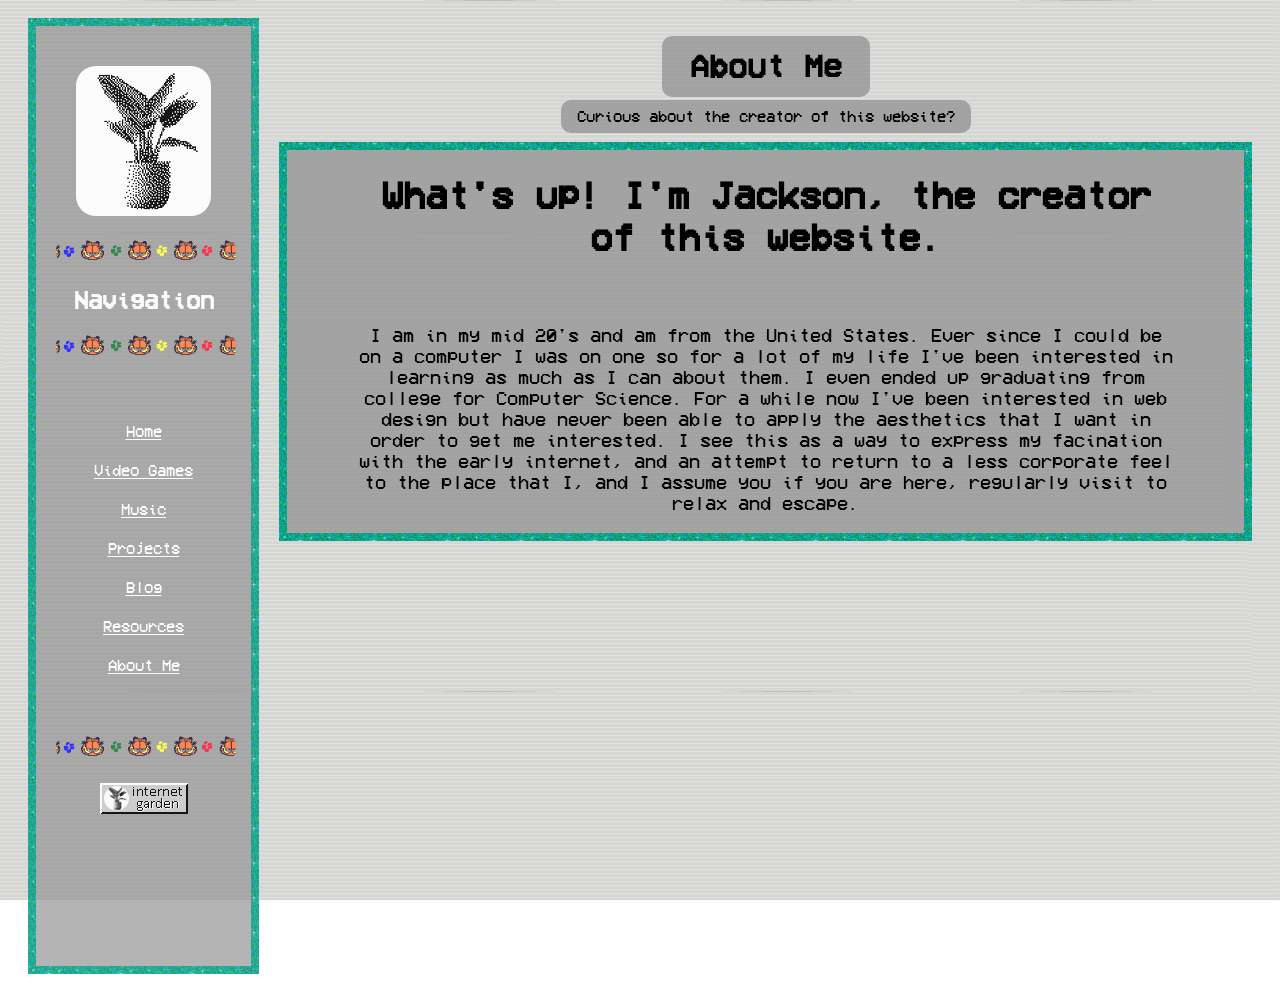
<file: about.html>
<!DOCTYPE html>
<html>
  <head>
    <link rel="stylesheet" href="style.css" />
    <link rel="javacript" href="script.js" />
    <link rel="icon" type="image/x-icon" href="assets/favicon.ico" />
    <title>Jackson's Internet Garden - About Me</title>
  </head>

  <body class="about">
    <div class="container">
      <!-- side bar -->
      <div class="sidebar-about-left">
        <a href="index.html"><img src="assets/logo.png" class="logo" /> </a>
        <img src="assets/dividerabout.gif" class="divider-about" />
        <h2 class="sidebar-title">Navigation</h2>
        <img src="assets/dividerabout.gif" class="divider-about" />
        <ul class="sidebar-list">
          <li><a href="index.html">Home</a></li>
          <li><a href="videogames.html">Video Games</a></li>
          <li><a href="music.html">Music</a></li>
          <li><a href="projects.html">Projects</a></li>
          <li><a href="blog.html">Blog</a></li>
          <li><a href="resources.html">Resources</a></li>
          <li><a href="about.html">About Me</a></li>
        </ul>
        <img src="assets/dividerabout.gif" class="divider-about" />
        <img
          src="assets/home-accents/gardenbutton.gif"
          style="padding-top: 20px"
          class="garden-button"
        />
      </div>
      <div class="main-content-about">
        <!-- Header of the main home landing page-->
        <div class="header-about">
          <h1 class="titleABOUT"><span>About Me</span></h1>
          <p class="flvrABOUT">
            <span> Curious about the creator of this website?</span>
          </p>
        </div>
        <div class="about-page-main">
          <h1>What's up! I'm Jackson, the creator of this website.</h1>
          <br />
          <p>
            I am in my mid 20's and am from the United States. Ever since I
            could be on a computer I was on one so for a lot of my life I've
            been interested in learning as much as I can about them. I even
            ended up graduating from college for Computer Science. For a while
            now I've been interested in web design but have never been able to
            apply the aesthetics that I want in order to get me interested. I
            see this as a way to express my facination with the early internet,
            and an attempt to return to a less corporate feel to the place that
            I, and I assume you if you are here, regularly visit to relax and
            escape.
          </p>
        </div>
      </div>
    </div>
  </body>
</html>
</file>
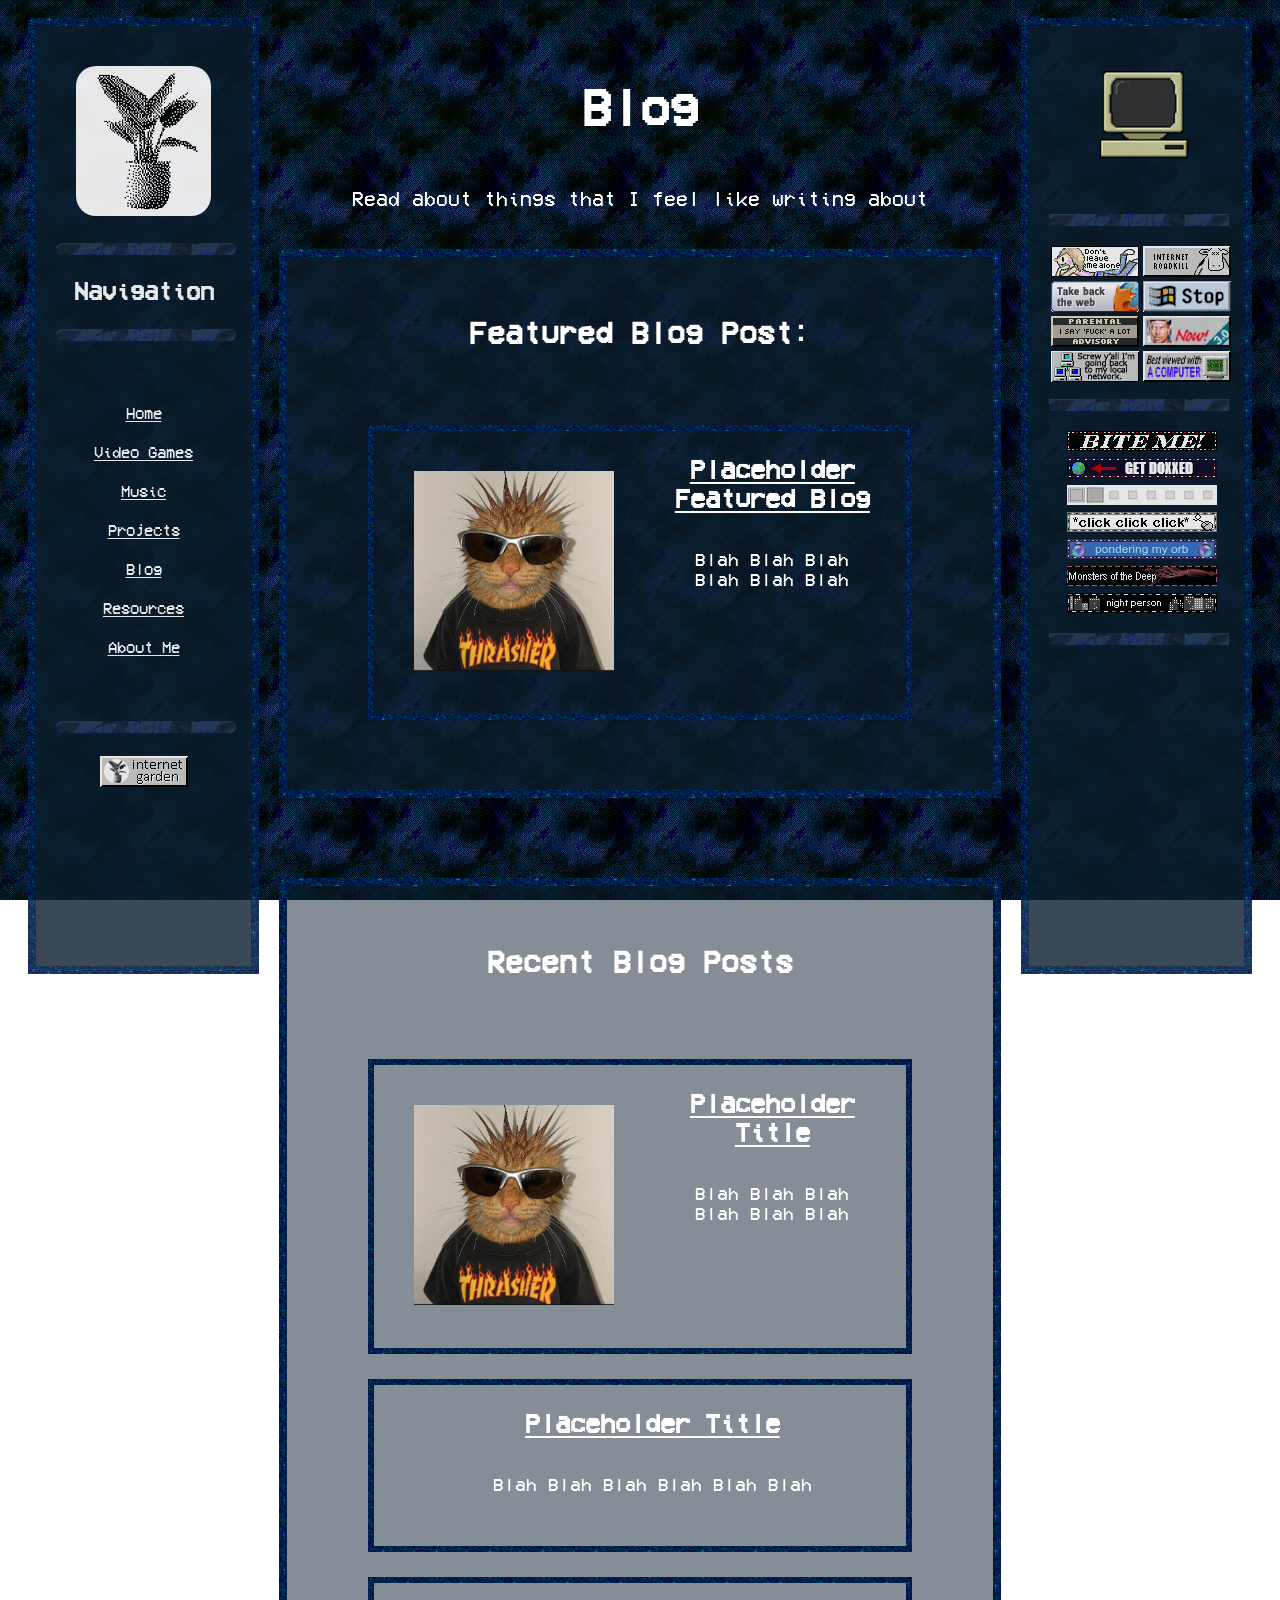
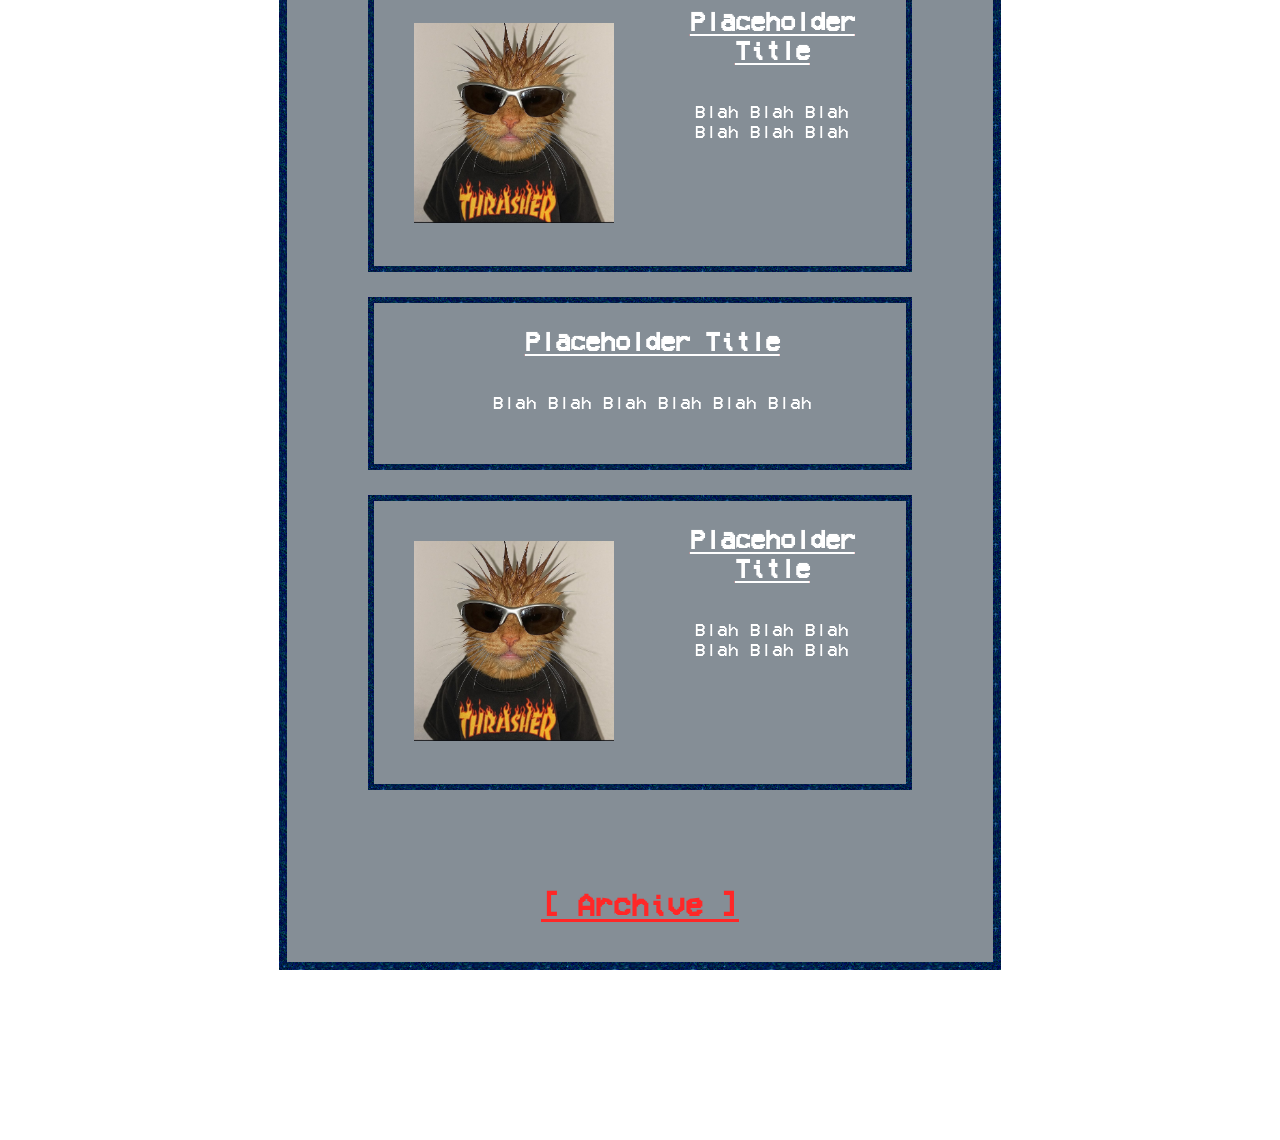
<file: blog.html>
<!DOCTYPE html>
<html>
  <head>
    <link rel="stylesheet" href="style.css" />
    <link rel="javacript" href="script.js" />
    <link rel="icon" type="image/x-icon" href="assets/favicon.ico" />
    <title>Jackson's Internet Garden - Blog</title>
  </head>

  <body class="blog">
    <div class="container">
      <!-- side bar -->
      <div class="sidebar-blog-left">
        <a href="index.html"><img src="assets/logo.png" class="logo" /> </a>
        <img src="assets/dividerblog.gif" class="divider-blog" />
        <h2 class="sidebar-title">Navigation</h2>
        <img src="assets/dividerblog.gif" class="divider-blog" />
        <ul class="sidebar-list">
          <li><a href="index.html">Home</a></li>
          <li><a href="videogames.html">Video Games</a></li>
          <li><a href="music.html">Music</a></li>
          <li><a href="projects.html">Projects</a></li>
          <li><a href="blog.html">Blog</a></li>
          <li><a href="resources.html">Resources</a></li>
          <li><a href="about.html">About Me</a></li>
        </ul>
        <img src="assets/dividerblog.gif" class="divider-blog" />
        <img
          src="assets/home-accents/gardenbutton.gif"
          style="padding-top: 20px"
          class="garden-button"
        />
      </div>
      <div class="main-content-blog">
        <!-- Header of the main home landing page-->
        <div class="header-blog">
          <h1 class="titleHOME">Blog</h1>
          <p class="flvrHOME">
            Read about things that I feel like writing about
          </p>
        </div>

        <div class="featured-blog-post">
          <div class="curr-title">
            <h2 class="introHOME-title">Featured Blog Post:</h2>
          </div>

          <div class="blog-container">
            <div class="flex-items-blog">
              <a href="indev.html" target="_blank">
                <img
                  src="assets/blog-accents/blog-thumbnails/coolcat.jpg"
                  alt="Blog Thumbnail"
                  class="curr-blog"
                />
              </a>
              <div class="project-text-ele">
                <a href="indev.html" target="_blank">
                  <h2 class="post-title">Placeholder Featured Blog</h2>
                </a>
                <p class="preview-text">Blah Blah Blah Blah Blah Blah</p>
              </div>
            </div>
          </div>
        </div>

        <div class="blog-posts">
          <h2 class="introHOME-title">Recent Blog Posts</h2>
          <div class="recent-post-list">
            <div class="flex-items-blog">
              <a href="indev.html" target="_blank">
                <img
                  src="assets/blog-accents/blog-thumbnails/coolcat.jpg"
                  alt="Blog Thumbnail"
                  class="curr-blog"
                />
              </a>
              <div class="project-text-ele">
                <a href="indev.html" target="_blank">
                  <h2 class="post-title">Placeholder Title</h2>
                </a>
                <p class="preview-text">Blah Blah Blah Blah Blah Blah</p>
              </div>
            </div>

            <div class="flex-items-blog">
              <div class="project-text-ele">
                <a href="indev.html" target="_blank">
                  <h2 class="post-title">Placeholder Title</h2>
                </a>
                <p class="preview-text">Blah Blah Blah Blah Blah Blah</p>
              </div>
            </div>

            <div class="flex-items-blog">
              <a href="indev.html" target="_blank">
                <img
                  src="assets/blog-accents/blog-thumbnails/coolcat.jpg"
                  alt="Blog Thumbnail"
                  class="curr-blog"
                />
              </a>
              <div class="project-text-ele">
                <a href="indev.html" target="_blank">
                  <h2 class="post-title">Placeholder Title</h2>
                </a>
                <p class="preview-text">Blah Blah Blah Blah Blah Blah</p>
              </div>
            </div>

            <div class="flex-items-blog">
              <div class="project-text-ele">
                <a href="indev.html" target="_blank">
                  <h2 class="post-title">Placeholder Title</h2>
                </a>
                <p class="preview-text">Blah Blah Blah Blah Blah Blah</p>
              </div>
            </div>

            <div class="flex-items-blog">
              <a href="indev.html" target="_blank">
                <img
                  src="assets/blog-accents/blog-thumbnails/coolcat.jpg"
                  alt="Blog Thumbnail"
                  class="curr-blog"
                />
              </a>
              <div class="project-text-ele">
                <a href="indev.html" target="_blank">
                  <h2 class="post-title">Placeholder Title</h2>
                </a>
                <p class="preview-text">Blah Blah Blah Blah Blah Blah</p>
              </div>
            </div>
          </div>
          <h2 class="introHOME-title"><a href="indev.html">[ Archive ]</a></h2>
        </div>
      </div>

      <div class="sidebar-blog-right">
        <img src="assets/blog-accents/computer.gif" class="blog-logo" />
        <img src="assets/dividerblog.gif" class="divider-blog-right" />
        <div class="btn-home">
          <img src="assets/blog-accents/dontleave.gif" class="btn-att" />
          <img
            src="assets/blog-accents/internet-roadkill.gif"
            class="btn-att"
          />

          <a
            href="https://www.firefox.com/en-US/?utm_campaign=SET_DEFAULT_BROWSER"
            target="_blank"
            ><img src="assets/blog-accents/fftake.gif" class="btn-att-link"
          /></a>
          <img src="assets/blog-accents/stop.gif" class="btn-att" />

          <img src="assets/blog-accents/parental.gif" class="btn-att" />
          <img src="assets/blog-accents/kys_now.gif" class="btn-att" />

          <img src="assets/blog-accents/screw.gif" class="btn-att" />
          <img src="assets/blog-accents/bestviewedcomp.gif" class="btn-att" />
        </div>
        <img src="assets/dividerblog.gif" class="divider-blog-right" />
        <div class="blinkies-home">
          <img src="assets/blog-accents/bitemeblinkie.gif" class="btn-att" />
          <img src="assets/blog-accents/doxx.gif" class="btn-att" />
          <img src="assets/blog-accents/load.gif" class="btn-att" />
          <img src="assets/blog-accents/x8.gif" class="btn-att" />
          <img src="assets/blog-accents/v77.gif" class="btn-att" />
          <img
            src="assets/blog-accents/monstersofthedeep.gif"
            class="btn-att"
          />
          <img src="assets/blog-accents/nightperson.gif" class="btn-att" />
        </div>
        <img src="assets/dividerblog.gif" class="divider-blog-right" />
      </div>
    </div>
  </body>
</html>
</file>
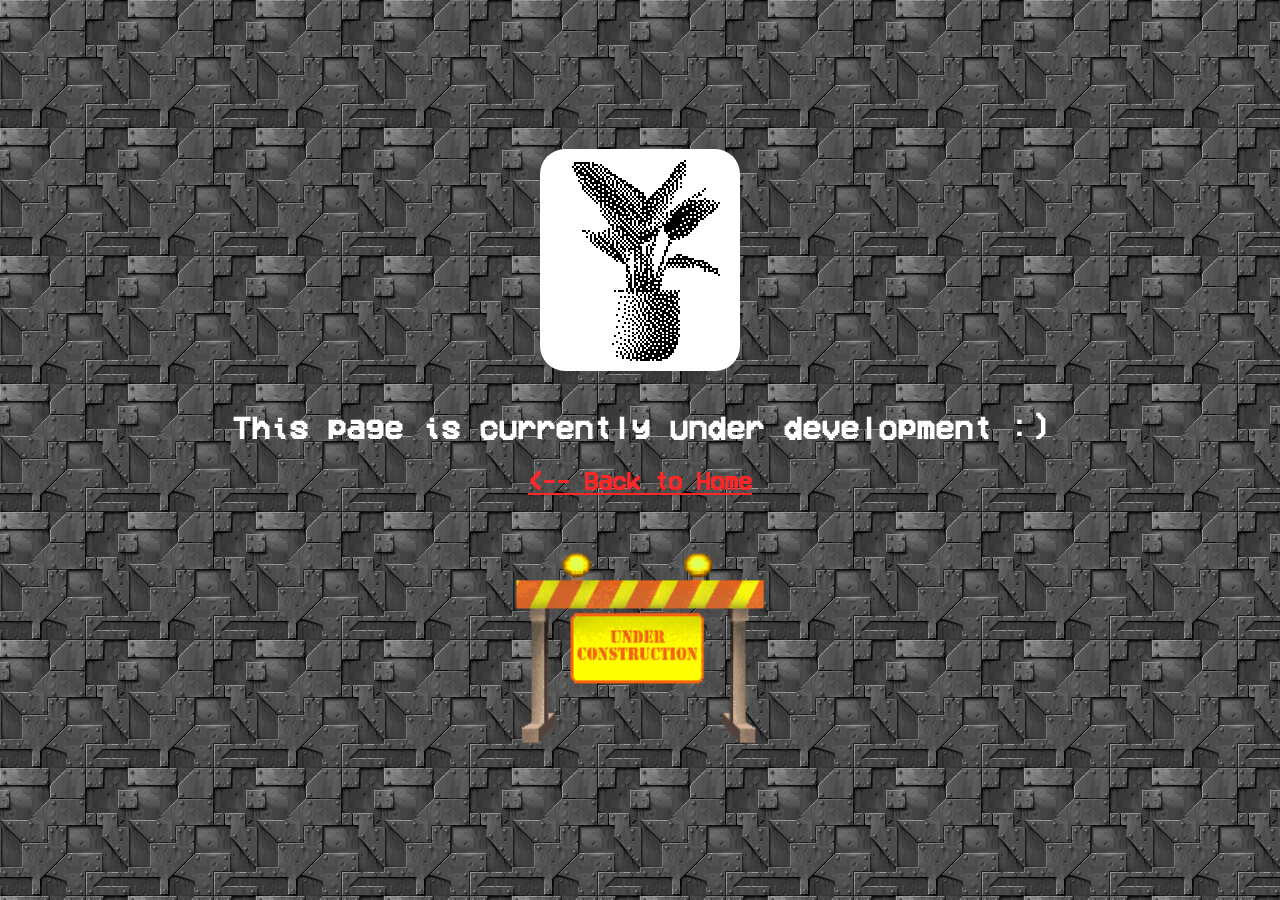
<file: indev.html>
<!doctype html>
<html>
  <head>
    <link rel="stylesheet" href="style.css" />
    <link rel="javacript" href="script.js" />
    <link rel="icon" type="image/x-icon" href="assets/favicon.ico" />
    <title>In Development</title>
  </head>

  <body class="dev">
    <div class="container-dev">
      <div class="main-content-dev">
        <div class="header-dev"></div>
        <img src="assets/logo.png" class="logo-dev" />
        <br />
        <h1 style="color: white">
          This page is currently under development :)
        </h1>
        <h2 style="color: white"><a href="index.html"><-- Back to Home </a></h2>
        <br />
        <img
          src="assets/projects-accents/underconstruction.gif"
          class="logo-dev-bollard"
        />
      </div>
    </div>
  </body>
</html>
</file>
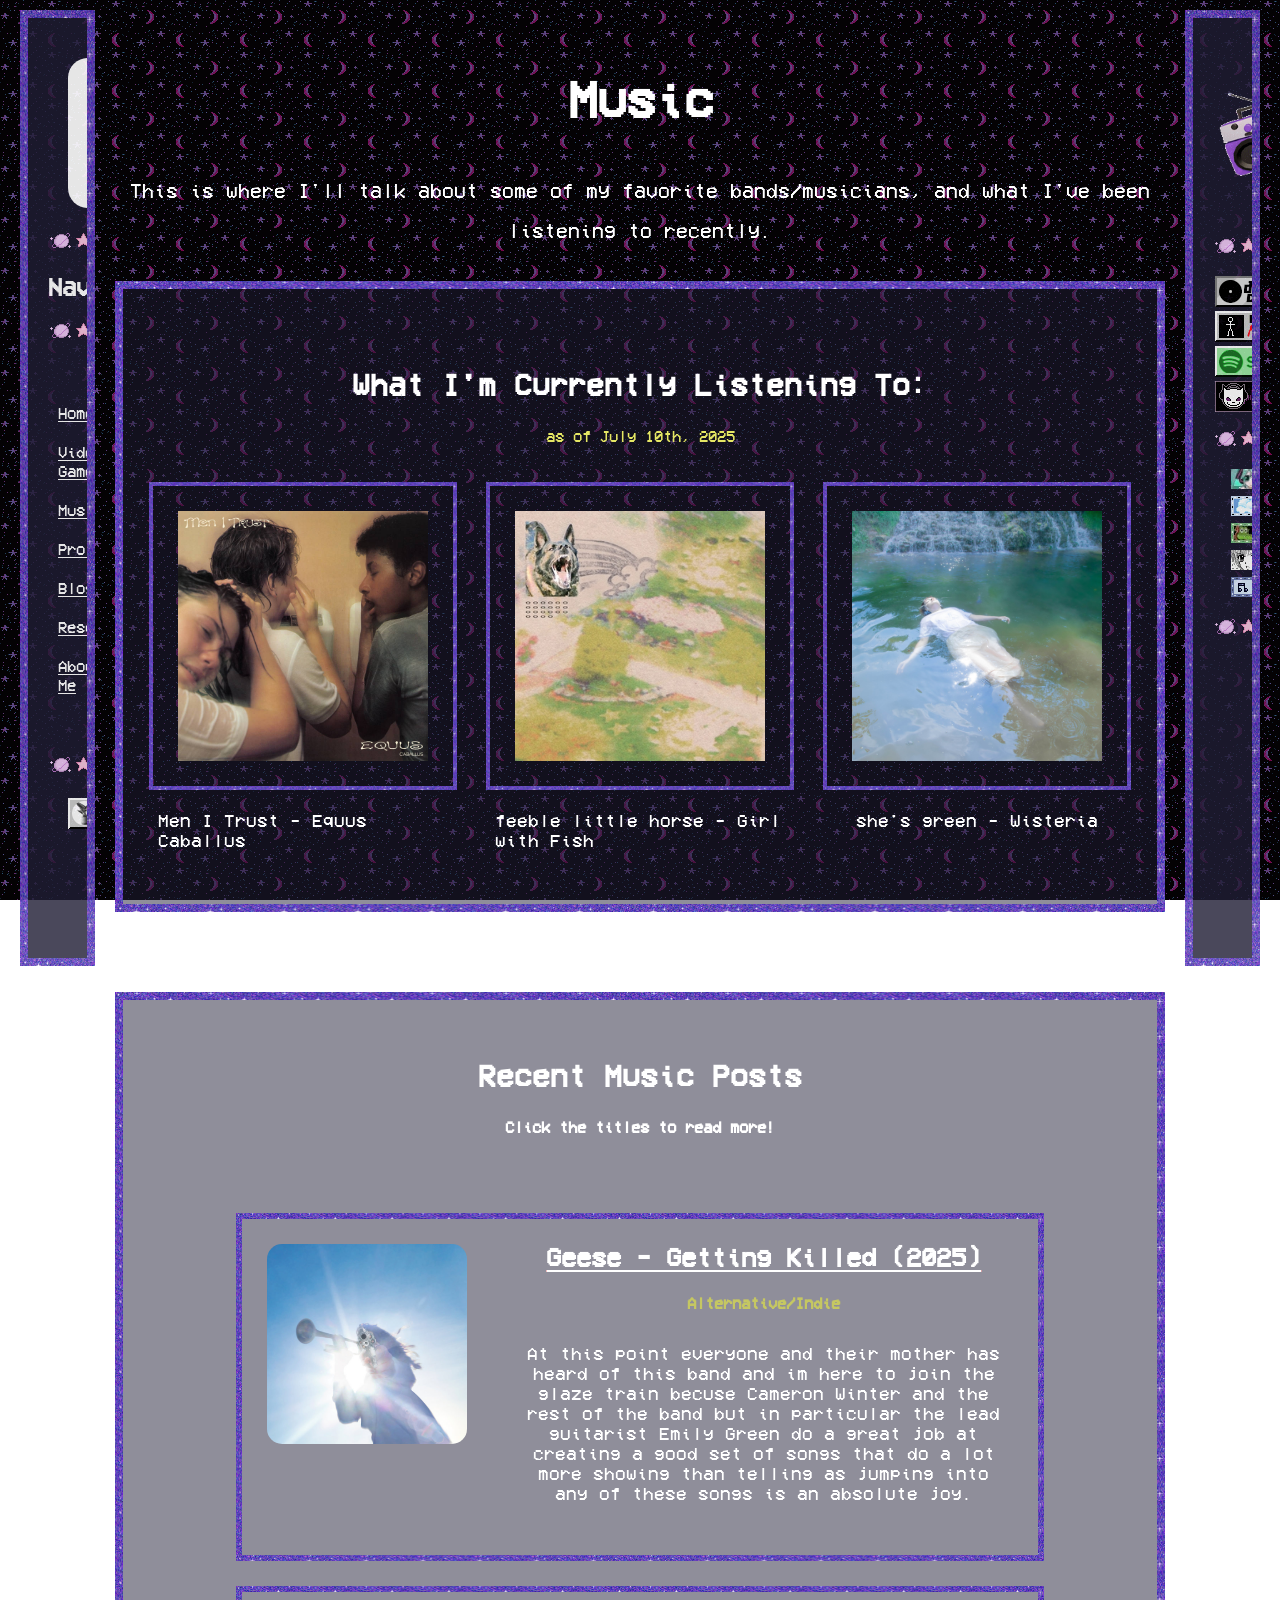
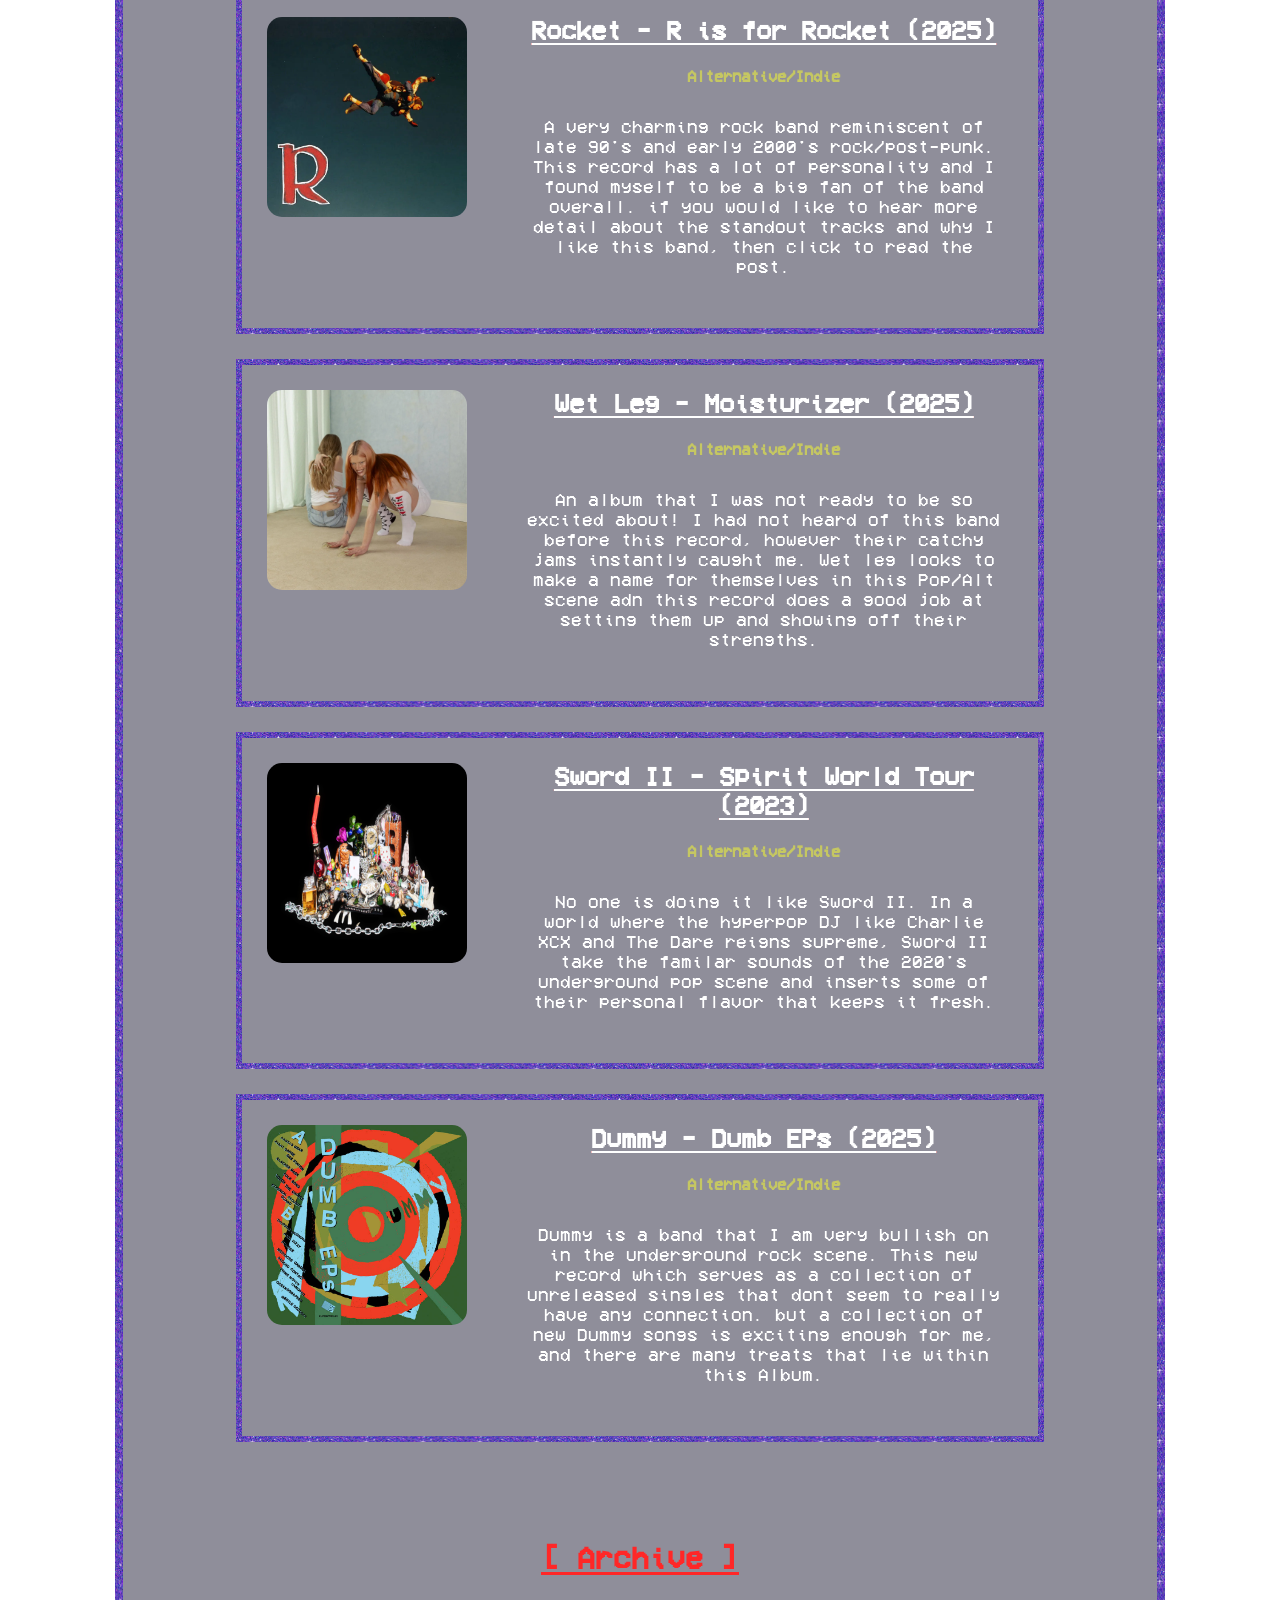
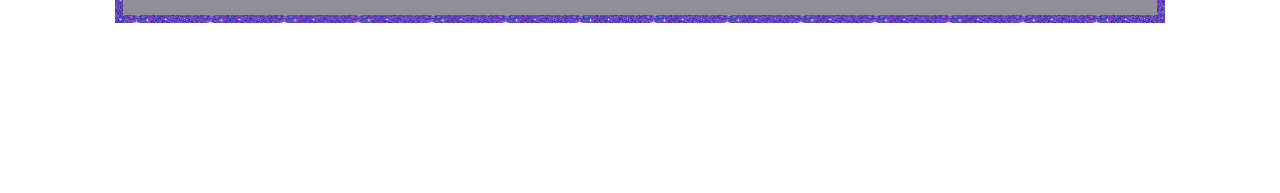
<file: music.html>
<!DOCTYPE html>
<html>
  <head>
    <link rel="stylesheet" href="style.css" />
    <link rel="javacript" href="script.js" />
    <link rel="icon" type="image/x-icon" href="assets/favicon.ico" />
    <title>Jackson's Internet Garden - Music</title>
  </head>

  <body class="music">
    <div class="container">
      <!-- side bar -->
      <div class="sidebar-music-left">
        <a href="index.html"><img src="assets/logo.png" class="logo" /> </a>
        <img src="assets/planets.png" class="divider-music" />
        <h2 class="sidebar-title">Navigation</h2>
        <img src="assets/planets.png" class="divider-music" />
        <ul class="sidebar-list">
          <li><a href="index.html">Home</a></li>
          <li><a href="videogames.html">Video Games</a></li>
          <li><a href="music.html">Music</a></li>
          <li><a href="projects.html">Projects</a></li>
          <li><a href="blog.html">Blog</a></li>
          <li><a href="resources.html">Resources</a></li>
          <li><a href="about.html">About Me</a></li>
        </ul>
        <img src="assets/planets.png" class="divider-music" />
        <img src="assets/home-accents/gardenbutton.gif" class="garden-button" />
      </div>

      <div class="main-content-music">
        <!-- Header of the main home landing page-->
        <div class="header">
          <h1 class="titleHOME">Music</h1>
          <p class="flvrHOME">
            This is where I'll talk about some of my favorite bands/musicians,
            and what I've been listening to recently.
          </p>
        </div>
        <div class="currently-listening">
          <div class="curr-title">
            <h2 class="introHOME-title">What I'm Currently Listening To:</h2>
            <!--WHAT IM LISTENING TO UPDATE TIME-->
            <p style="color: #e5e764ff">as of July 10th, 2025</p>
          </div>

          <div class="album-container">
            <div class="music-display">
              <a
                href="https://open.spotify.com/album/7dJPDPUi94jA91VxG4vZb3?si=riXerinhT9i32wcOoHzMfA"
                target="_blank"
              >
                <img
                  src="assets/music-posts/covers/mitec.jpg"
                  class="curr-listening"
              /></a>
              <p>Men I Trust - Equus Caballus</p>
            </div>

            <div class="music-display">
              <a
                href="https://open.spotify.com/album/4lVMhVIgEdxIoTu7gS7CoT?si=iYgUTWPoT3CPFAjDgoigmw"
                target="_blank"
              >
                <img
                  src="assets/music-posts/covers/flh.jpg"
                  class="curr-listening"
              /></a>
              <p>feeble little horse - Girl with Fish</p>
            </div>

            <div class="music-display">
              <a
                href="https://open.spotify.com/album/6ChJPrYiWkcJeEWIDKDE48?si=eS-H6GgGRiSJ7Bp99Jlk6w"
                target="_blank"
              >
                <img
                  src="assets/music-posts/covers/shesgreen.jpg"
                  class="curr-listening"
              /></a>
              <p>she's green - Wisteria</p>
            </div>
          </div>
        </div>

        <!-- MUSIC BOARD POSTS-->
        <div class="music-posts">
          <h2 class="introHOME-title">Recent Music Posts</h2>
          <h4>Click the titles to read more!</h4>
          <!-- START LIST OF BOARD POSTS -->
          <div class="recent-post-list">
            <!-- INDIVIDUAL BOARD POST -->
            <div class="flex-items-music">
              <!--ALBUM ART -->
              <a
                href="https://notdummy.bandcamp.com/album/dumb-eps-2"
                target="_blank"
              >
                <img
                  src="assets/music-posts/covers/dummy.jpg"
                  alt="Album Art"
                  class="music-img-post"
                />
              </a>
              <!-- TEXT ELEMENTS -->
              <div class="music-text-ele">
                <a href="indev.html" target="_blank">
                  <h2 class="post-title">Dummy - Dumb EPs (2025)</h2>
                </a>
                <h4 style="color: #c5c762ff">Alternative/Indie</h4>
                <p class="preview-text">
                  Dummy is a band that I am very bullish on in the underground
                  rock scene. This new record which serves as a collection of
                  unreleased singles that dont seem to really have any
                  connection. but a collection of new Dummy songs is exciting
                  enough for me, and there are many treats that lie within this
                  Album.
                </p>
              </div>
            </div>
            <!-- REPEAT -->
            <div class="flex-items-music">
              <a
                href="https://swordii.bandcamp.com/album/spirit-world-tour"
                target="_blank"
              >
                <img
                  src="assets/music-posts/covers/sword2.jpg"
                  alt="Album Art"
                  class="music-img-post"
                />
              </a>
              <div class="music-text-ele">
                <a href="indev.html" target="_blank">
                  <h2 class="post-title">
                    Sword II - Spirit World Tour (2023)
                  </h2>
                </a>
                <h4 style="color: #c5c762ff">Alternative/Indie</h4>
                <p class="preview-text">
                  No one is doing it like Sword II. In a world where the
                  hyperpop DJ like Charlie XCX and The Dare reigns supreme,
                  Sword II take the familar sounds of the 2020's underground pop
                  scene and inserts some of their personal flavor that keeps it
                  fresh.
                </p>
              </div>
            </div>
            <div class="flex-items-music">
              <a
                href="https://wetleg.bandcamp.com/album/moisturizer"
                target="_blank"
                target="_blank"
              >
                <img
                  src="assets/music-posts/covers/moisturizer.jpg"
                  alt="Album Art"
                  class="music-img-post"
                />
              </a>
              <div class="music-text-ele">
                <a href="indev.html" target="_blank">
                  <h2 class="post-title">Wet Leg - Moisturizer (2025)</h2>
                </a>
                <h4 style="color: #c5c762ff">Alternative/Indie</h4>
                <p class="preview-text">
                  An album that I was not ready to be so excited about! I had
                  not heard of this band before this record, however their
                  catchy jams instantly caught me. Wet leg looks to make a name
                  for themselves in this Pop/Alt scene adn this record does a
                  good job at setting them up and showing off their strengths.
                </p>
              </div>
            </div>
            <div class="flex-items-music">
              <a href="indev.html" target="_blank">
                <img
                  src="assets/music-posts/covers/rocket.jpg"
                  alt="Album Art"
                  class="music-img-post"
                />
              </a>
              <div class="music-text-ele">
                <a
                  href="https://rockettheband.bandcamp.com/album/r-is-for-rocket"
                  target="_blank"
                >
                  <h2 class="post-title">Rocket - R is for Rocket (2025)</h2>
                </a>
                <h4 style="color: #c5c762ff">Alternative/Indie</h4>
                <p class="preview-text">
                  A very charming rock band reminiscent of late 90's and early
                  2000's rock/post-punk. This record has a lot of personality
                  and I found myself to be a big fan of the band overall. if you
                  would like to hear more detail about the standout tracks and
                  why I like this band, then click to read the post.
                </p>
              </div>
            </div>
            <div class="flex-items-music">
              <a
                href="https://geesebandnyc.bandcamp.com/album/getting-killed"
                target="_blank"
              >
                <img
                  src="assets/music-posts/covers/gettingkilled.jpg"
                  alt="Album Art"
                  class="music-img-post"
                />
              </a>
              <div class="music-text-ele">
                <a href="indev.html" target="_blank">
                  <h2 class="post-title">Geese - Getting Killed (2025)</h2>
                </a>
                <h4 style="color: #c5c762ff">Alternative/Indie</h4>
                <p class="preview-text">
                  At this point everyone and their mother has heard of this band
                  and im here to join the glaze train becuse Cameron Winter and
                  the rest of the band but in particular the lead guitarist
                  Emily Green do a great job at creating a good set of songs
                  that do a lot more showing than telling as jumping into any of
                  these songs is an absolute joy.
                </p>
              </div>
            </div>
          </div>
          <h2 class="introHOME-title"><a href="indev.html">[ Archive ]</a></h2>
        </div>
      </div>

      <div class="sidebar-music-right">
        <img src="assets/music-accents/radio.gif" class="music-logo" />
        <img src="assets/planets.png" class="divider-music-right" />
        <div class="btn-home">
          <img src="assets/music-accents/disccontent.gif" class="btn-att" />
          <img src="assets/music-accents/nekojiru2.gif" class="btn-att" />

          <img src="assets/music-accents/ravenow3.gif" class="btn-att" />
          <img src="assets/music-accents/plasticlove.gif" class="btn-att" />

          <a
            href="https://open.spotify.com/user/jacksoncity101?si=02a542503bcc4139"
            target="_blank"
            ><img src="assets/music-accents/spotify.gif" class="btn-att-link"
          /></a>
          <img src="assets/music-accents/volta.gif" class="btn-att" />

          <a href="https://lucida.to/" target="_blank"
            ><img src="assets/music-accents/lucida.gif" class="btn-att-link"
          /></a>
          <!-- <img src="assets/music-accents/#####" class="btn-att" /> -->
        </div>
        <img src="assets/planets.png" class="divider-music-right" />
        <div class="blinkies-home">
          <img src="assets/music-accents/e116.gif" class="btn-att" />
          <img src="assets/music-accents/pigsfly.gif" class="btn-att" />
          <img src="assets/music-accents/k29.gif" class="btn-att" />
          <img src="assets/music-accents/x14.gif" class="btn-att" />
          <img src="assets/music-accents/e107.gif" class="btn-att" />
        </div>
        <img src="assets/planets.png" class="divider-music-right" />
      </div>
    </div>
  </body>
</html>
</file>
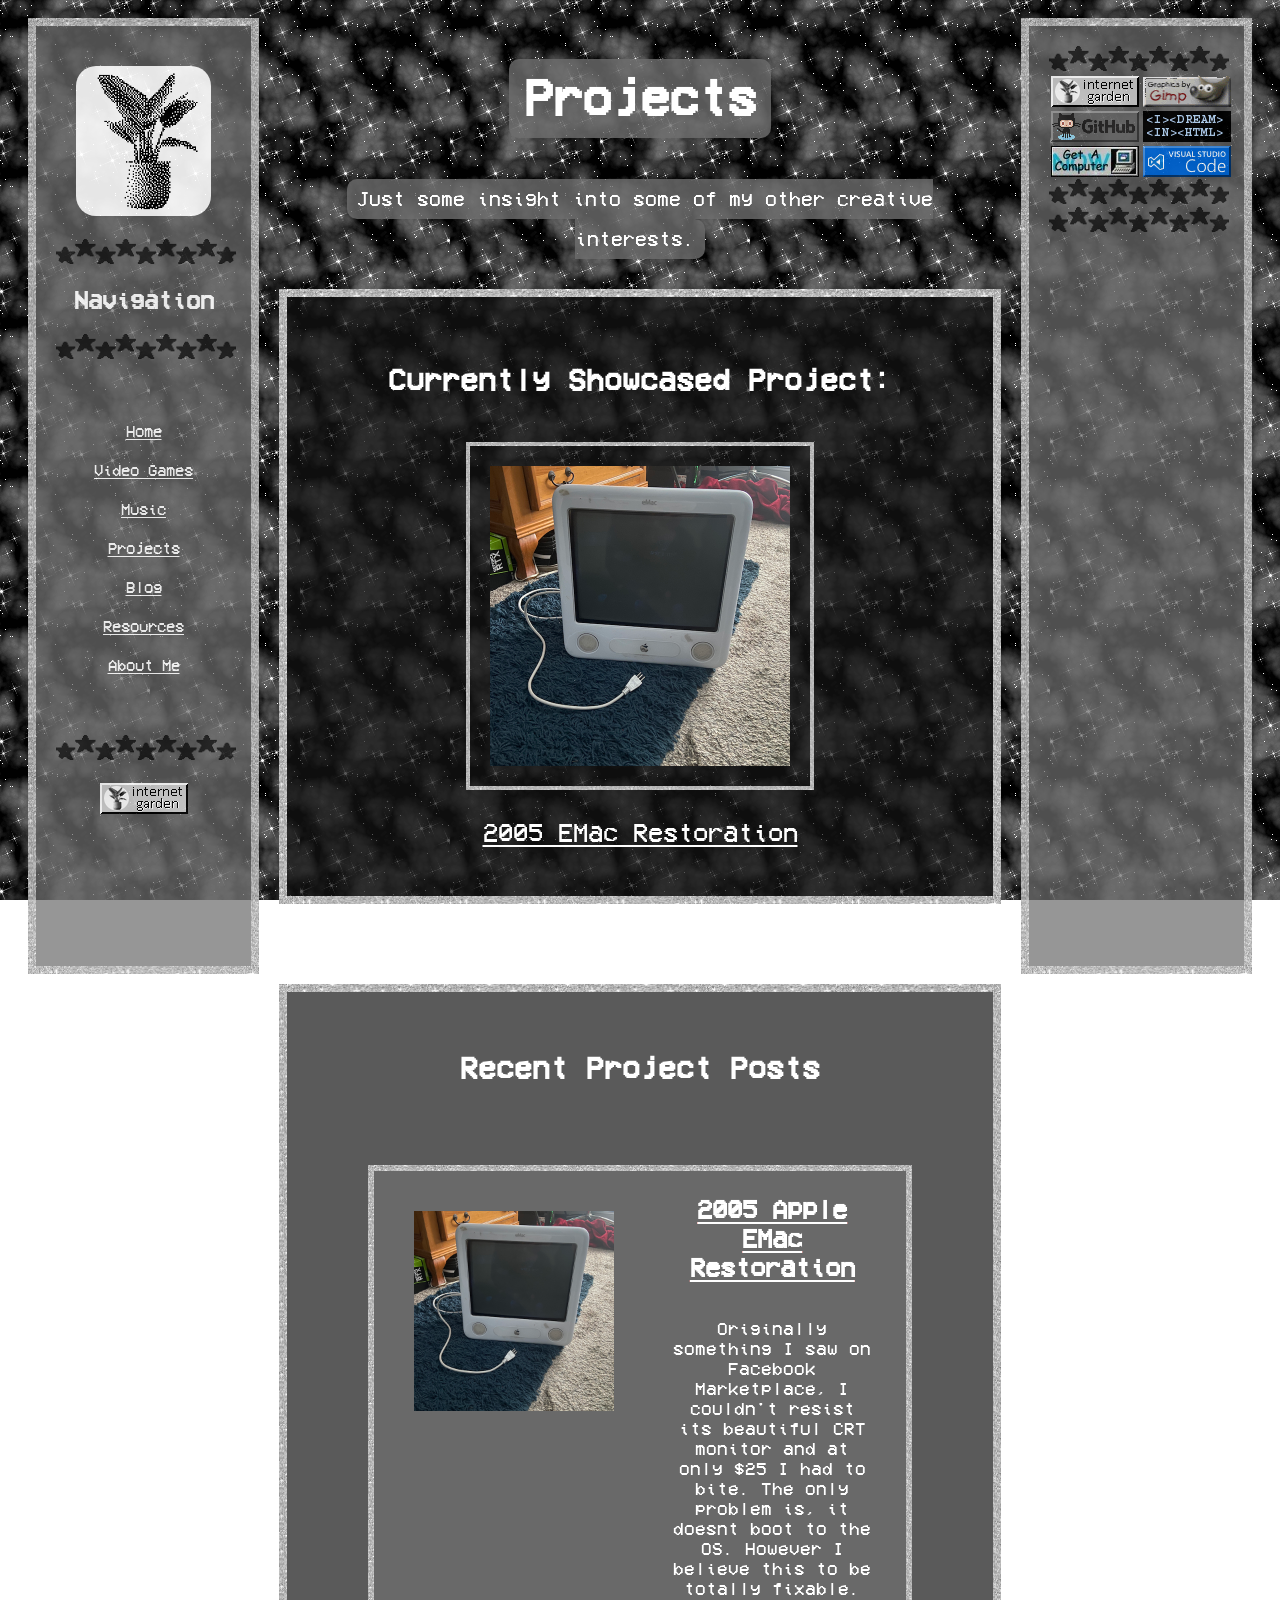
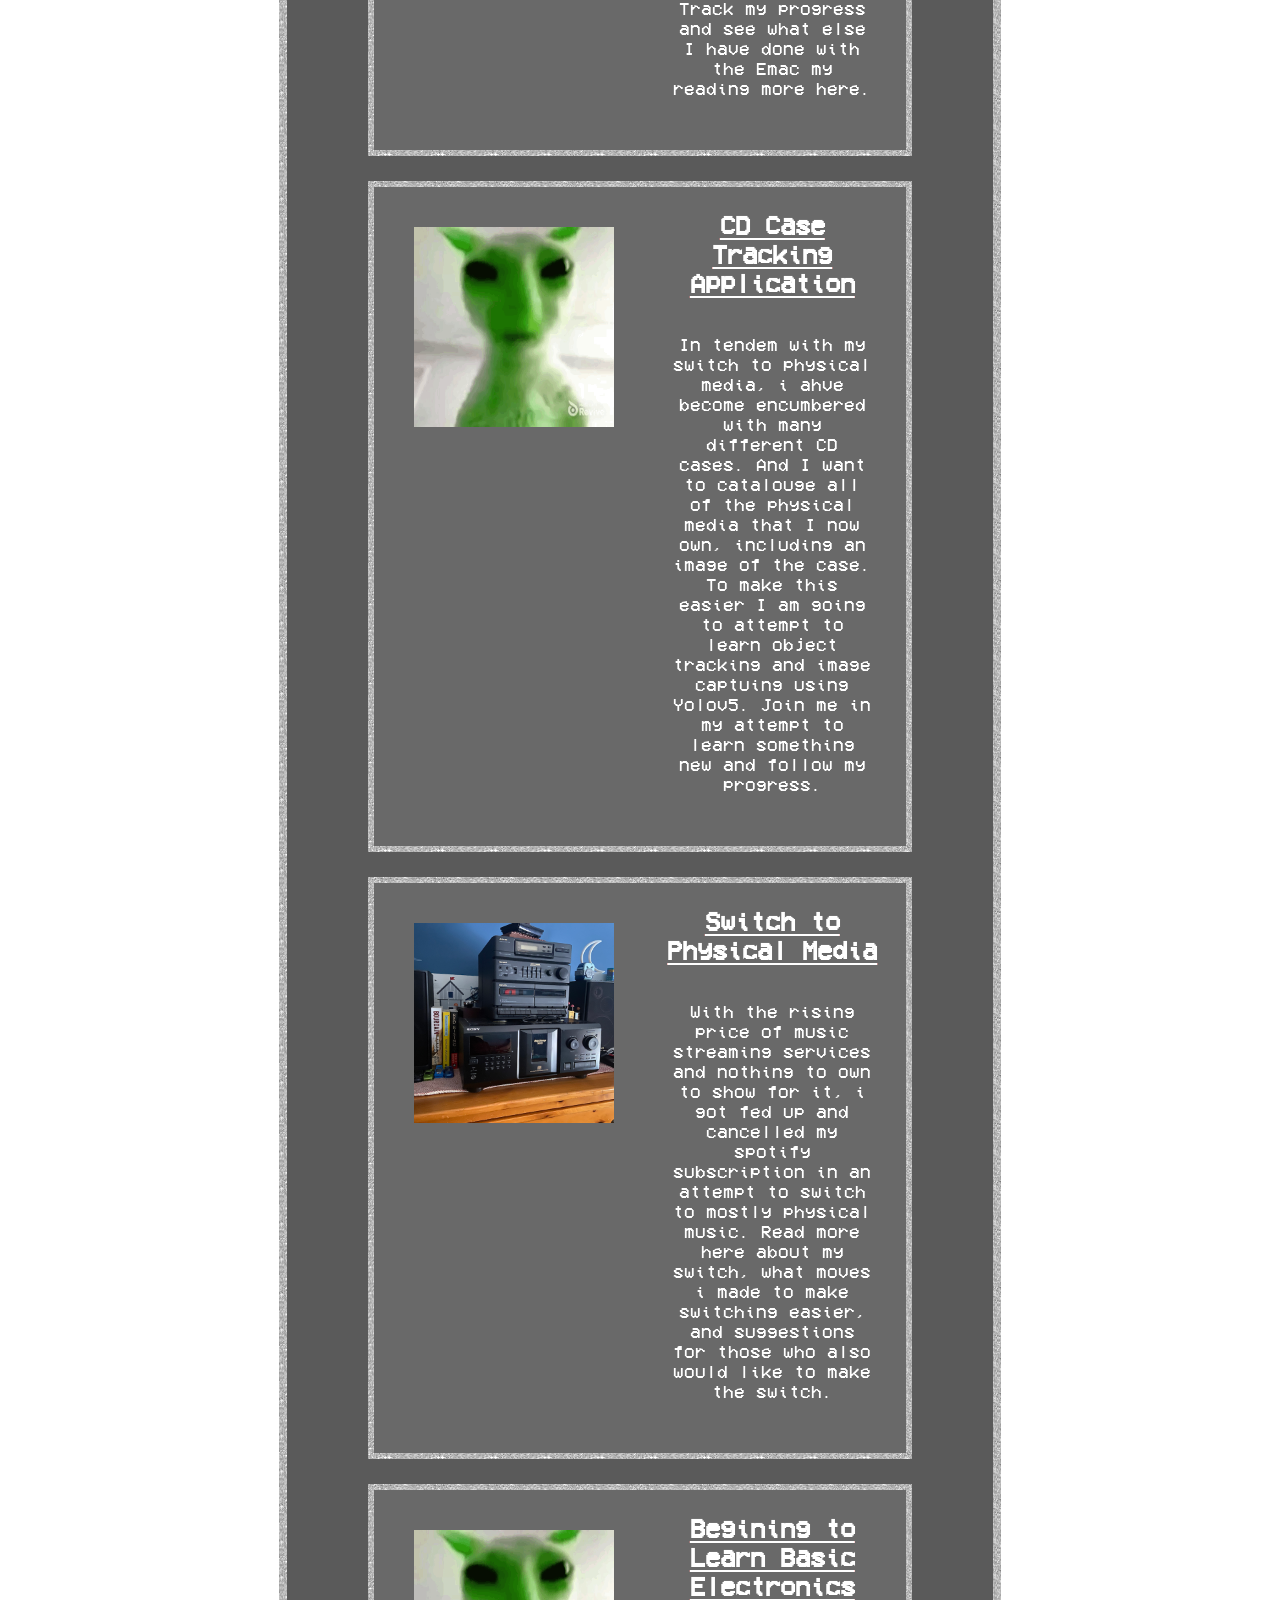
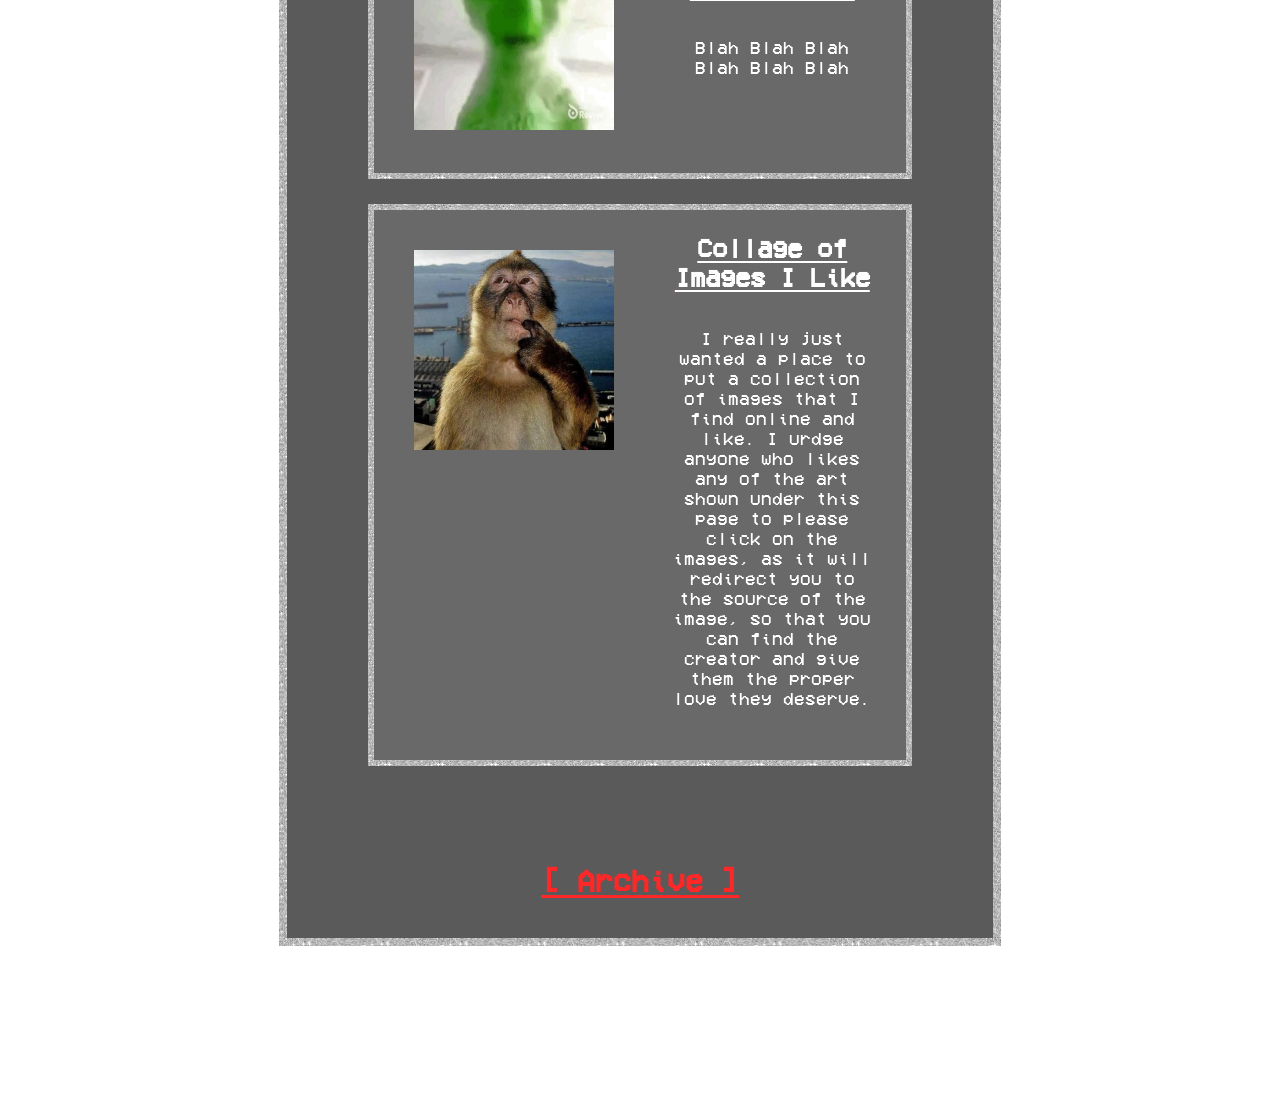
<file: projects.html>
<!DOCTYPE html>
<html>
  <head>
    <link rel="stylesheet" href="style.css" />
    <link rel="javacript" href="script.js" />
    <link rel="icon" type="image/x-icon" href="assets/favicon.ico" />
    <title>Jackson's Internet Garden - Projects</title>
  </head>

  <body class="projects">
    <div class="container">
      <!-- side bar -->
      <div class="sidebar-projects-left">
        <a href="index.html"><img src="assets/logo.png" class="logo" /> </a>
        <img src="assets/starsgrey.gif" class="divider-projects" />
        <h2 class="sidebar-title">Navigation</h2>
        <img src="assets/starsgrey.gif" class="divider-projects" />
        <ul class="sidebar-list">
          <li><a href="index.html">Home</a></li>
          <li><a href="videogames.html">Video Games</a></li>
          <li><a href="music.html">Music</a></li>
          <li><a href="projects.html">Projects</a></li>
          <li><a href="blog.html">Blog</a></li>
          <li><a href="resources.html">Resources</a></li>
          <li><a href="about.html">About Me</a></li>
        </ul>
        <img src="assets/starsgrey.gif" class="divider-projects" />
        <img src="assets/home-accents/gardenbutton.gif" class="garden-button" />
      </div>
      <div class="main-content-project">
        <!-- Header of the main home landing page-->
        <div class="header-project">
          <h1 class="titlePRO"><span>Projects</span></h1>
          <p class="flvrPRO">
            <span>
              Just some insight into some of my other creative interests.
            </span>
          </p>
        </div>
        <div class="currently-working-project">
          <div class="curr-title">
            <h2 class="introHOME-title">Currently Showcased Project:</h2>
          </div>

          <div class="project-container">
            <div class="project-display">
              <a href="indev.html" target="_blank">
                <img
                  src="assets/projects-accents/project-thumbnails/emac.jpg"
                  class="curr-project"
                  alt="project thumbnail"
                />
              </a>
              <a href="indev.html" style="color: white" target="_blank">
                <p style="font-size: 26px">2005 EMac Restoration</p>
              </a>
            </div>
          </div>
        </div>

        <div class="project-posts">
          <h2 class="introHOME-title">Recent Project Posts</h2>
          <div class="recent-post-list">
            <div class="flex-items-pro">
              <a href="indev.html" target="_blank">
                <img
                  src="assets/projects-accents/project-thumbnails/monkey.jpg"
                  alt="Project Thumbnail"
                  class="project-img-post"
                />
              </a>
              <div class="project-text-ele">
                <a href="indev.html" target="_blank">
                  <h2 class="post-title">Collage of Images I Like</h2>
                </a>
                <p class="preview-text">
                  I really just wanted a place to put a collection of images
                  that I find online and like. I urdge anyone who likes any of
                  the art shown under this page to please click on the images,
                  as it will redirect you to the source of the image, so that
                  you can find the creator and give them the proper love they
                  deserve.
                </p>
              </div>
            </div>
            <div class="flex-items-pro">
              <a href="indev.html" target="_blank">
                <img
                  src="assets/projects-accents/project-thumbnails/amimirawr-mimi.gif"
                  alt="Project Thumbnail"
                  class="project-img-post"
                />
              </a>
              <div class="project-text-ele">
                <a href="indev.html" target="_blank">
                  <h2 class="post-title">
                    Begining to Learn Basic Electronics
                  </h2>
                </a>
                <p class="preview-text">Blah Blah Blah Blah Blah Blah</p>
              </div>
            </div>
            <div class="flex-items-pro">
              <a href="indev.html" target="_blank">
                <img
                  src="assets/projects-accents/project-thumbnails/stereo.jpg"
                  alt="Project Thumbnail"
                  class="project-img-post"
                />
              </a>
              <div class="project-text-ele">
                <a href="indev.html" target="_blank">
                  <h2 class="post-title">Switch to Physical Media</h2>
                </a>
                <p class="preview-text">
                  With the rising price of music streaming services and nothing
                  to own to show for it, i got fed up and cancelled my spotify
                  subscription in an attempt to switch to mostly physical music.
                  Read more here about my switch, what moves i made to make
                  switching easier, and suggestions for those who also would
                  like to make the switch.
                </p>
              </div>
            </div>
            <div class="flex-items-pro">
              <a href="indev.html" target="_blank">
                <img
                  src="assets/projects-accents/project-thumbnails/amimirawr-mimi.gif"
                  alt="Project Thumbnail"
                  class="project-img-post"
                />
              </a>
              <div class="project-text-ele">
                <a href="indev.html" target="_blank">
                  <h2 class="post-title">CD Case Tracking Application</h2>
                </a>
                <p class="preview-text">
                  In tendem with my switch to physical media, i ahve become
                  encumbered with many different CD cases. And I want to
                  catalouge all of the physical media that I now own, including
                  an image of the case. To make this easier I am going to
                  attempt to learn object tracking and image captuing using
                  Yolov5. Join me in my attempt to learn something new and
                  follow my progress.
                </p>
              </div>
            </div>
            <div class="flex-items-pro">
              <a href="indev.html" target="_blank">
                <img
                  src="assets/projects-accents/project-thumbnails/emac.jpg"
                  alt="Project Thumbnail"
                  class="project-img-post"
                />
              </a>
              <div class="project-text-ele">
                <a href="indev.html" target="_blank">
                  <h2 class="post-title">2005 Apple EMac Restoration</h2>
                </a>
                <p class="preview-text">
                  Originally something I saw on Facebook Marketplace, I couldn't
                  resist its beautiful CRT monitor and at only $25 I had to
                  bite. The only problem is, it doesnt boot to the OS. However I
                  believe this to be totally fixable. Track my progress and see
                  what else I have done with the Emac my reading more here.
                </p>
              </div>
            </div>
          </div>
          <h2 class="introHOME-title"><a href="indev.html">[ Archive ]</a></h2>
        </div>
      </div>

      <div class="sidebar-projects-right">
        <img src="assets/starsgrey.gif" class="divider-projects" />
        <div class="btn-home">
          <img src="assets/projects-accents/gardenbutton.gif" class="btn-att" />
          <a href="https://www.gimp.org/downloads/" target="_blank"
            ><img src="assets/projects-accents/gimp.gif" class="btn-att-link"
          /></a>

          <a href="https://github.com/jacksoncity" target="_blank"
            ><img src="assets/projects-accents/github.gif" class="btn-att-link"
          /></a>
          <img src="assets/projects-accents/htmldream.gif" class="btn-att" />

          <img src="assets/projects-accents/now.jpg" class="btn-att" />
          <a href="https://code.visualstudio.com/" target="_blank"
            ><img
              src="assets/projects-accents/vscbutton.gif"
              class="btn-att-link"
          /></a>
        </div>
        <img src="assets/starsgrey.gif" class="divider-projects" />
        <div class="blinkies-home"></div>
        <img src="assets/starsgrey.gif" class="divider-projects" />
      </div>
    </div>
  </body>
</html>
</file>
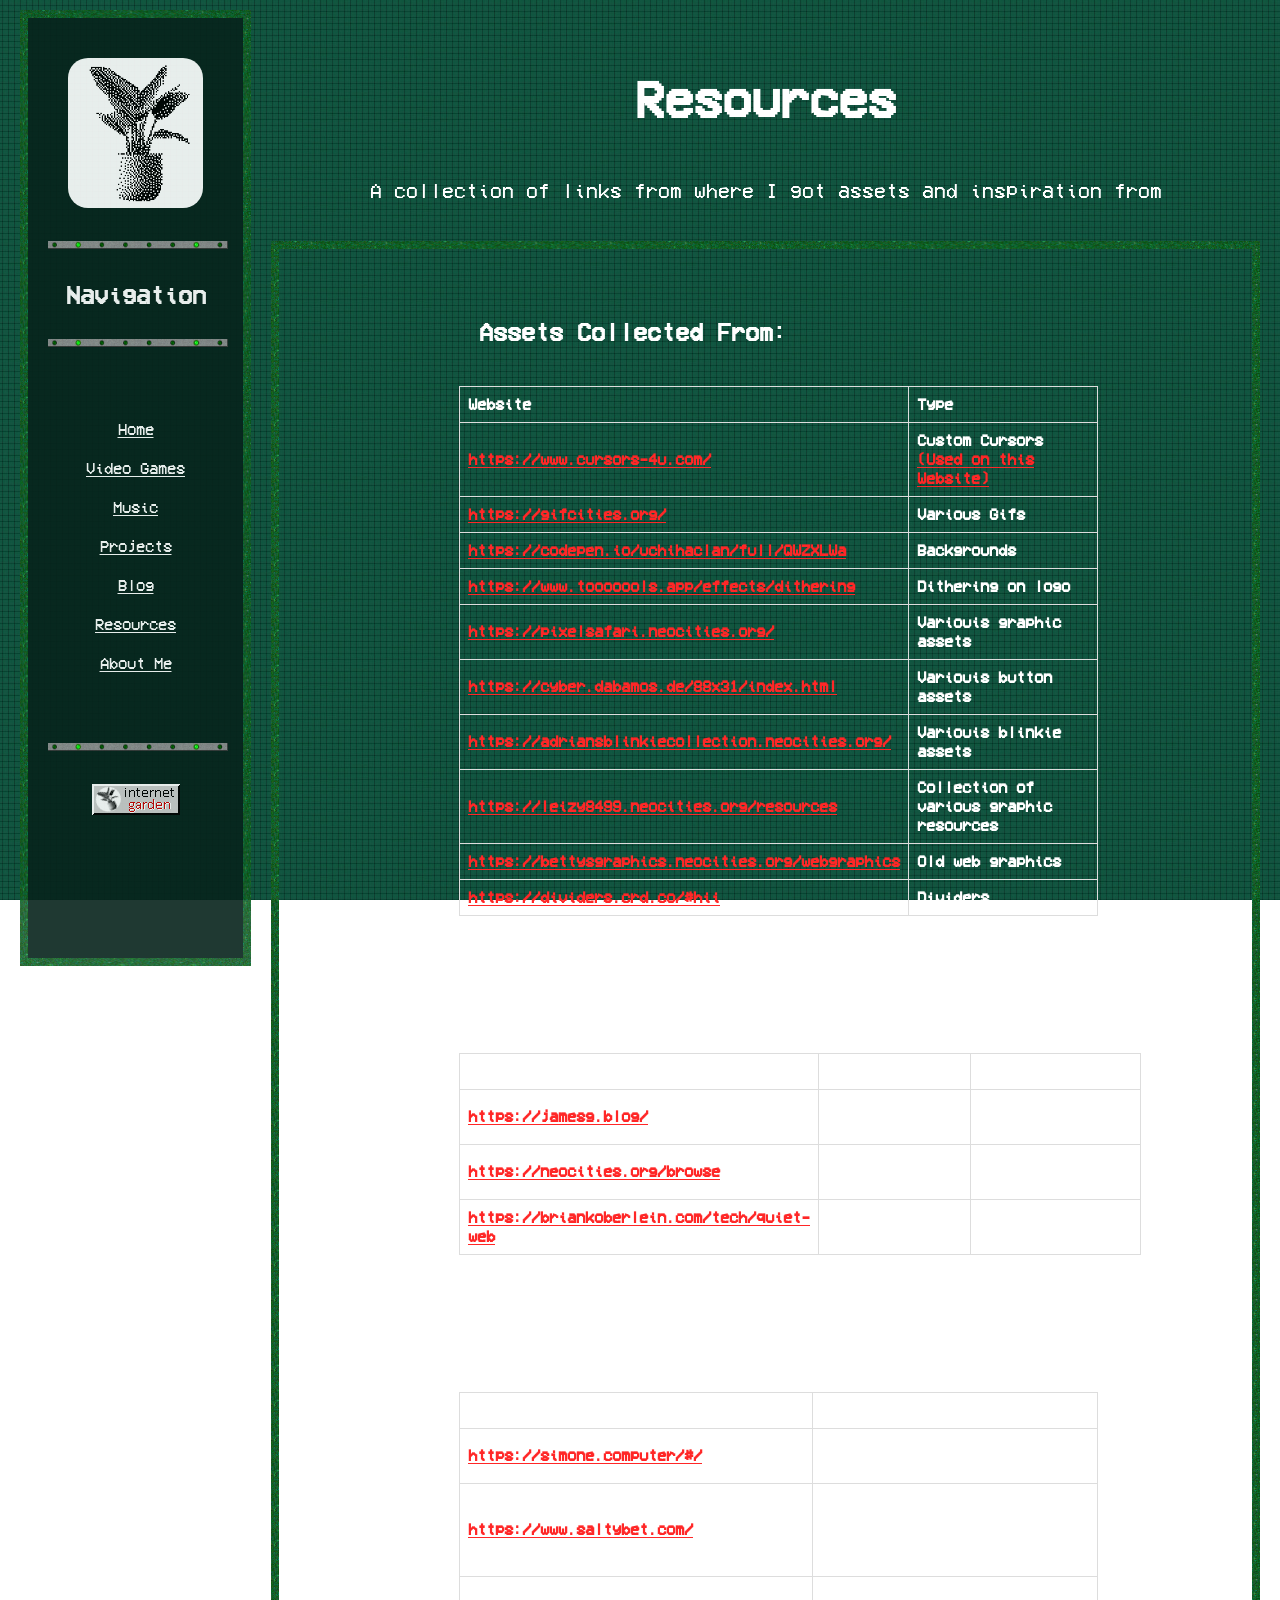
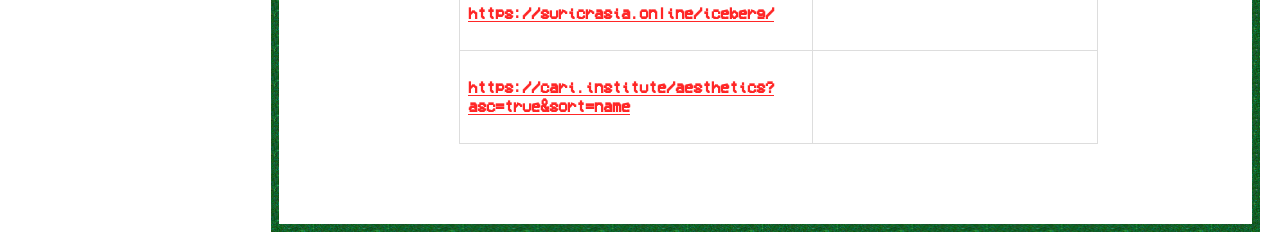
<file: resources.html>
<!DOCTYPE html>
<html>
  <head>
    <link rel="stylesheet" href="style.css" />
    <link rel="javacript" href="script.js" />
    <link rel="icon" type="image/x-icon" href="assets/favicon.ico" />
    <title>Jackson's Internet Garden - Resources</title>
  </head>

  <body class="resources">
    <div class="container">
      <!-- side bar -->
      <div class="sidebar-resources-left">
        <a href="index.html"><img src="assets/logo.png" class="logo" /> </a>
        <img src="assets/dividerresources.gif" class="divider-resources" />
        <h2 class="sidebar-title">Navigation</h2>
        <img src="assets/dividerresources.gif" class="divider-resources" />
        <ul class="sidebar-list">
          <li><a href="index.html">Home</a></li>
          <li><a href="videogames.html">Video Games</a></li>
          <li><a href="music.html">Music</a></li>
          <li><a href="projects.html">Projects</a></li>
          <li><a href="blog.html">Blog</a></li>
          <li><a href="resources.html">Resources</a></li>
          <li><a href="about.html">About Me</a></li>
        </ul>
        <img src="assets/dividerresources.gif" class="divider-resources" />
        <img
          src="assets/home-accents/gardenbutton.gif"
          style="padding-top: 20px"
          class="garden-button"
        />
      </div>
      <div class="main-content-res">
        <!-- Header of the main home landing page-->
        <div class="header">
          <h1 class="titleHOME">Resources</h1>
          <p class="flvrHOME">
            A collection of links from where I got assets and inspiration from
          </p>
        </div>

        <!-- main content area -->
        <div class="resource-list">
          <div class="assets">
            <h2 class="resource-list-title">Assets Collected From:</h2>
            <table class="resource-table">
              <tr>
                <th>Website</th>
                <th>Type</th>
              </tr>
              <tr>
                <th>
                  <a href="https://www.cursors-4u.com/" target="_blank"
                    >https://www.cursors-4u.com/</a
                  >
                </th>
                <th>
                  Custom Cursors
                  <a
                    href="https://www.cursors-4u.com/cursor/2013/02/28/firefly-pointer-set.html#"
                    target="_blank"
                    >(Used on this Website)</a
                  >
                </th>
              </tr>
              <th>
                <a href="https://gifcities.org/" target="_blank"
                  >https://gifcities.org/</a
                >
              </th>
              <th>Various Gifs</th>
              <tr>
                <th>
                  <a
                    href="https://codepen.io/uchihaclan/full/QWZXLWa"
                    target="_blank"
                    >https://codepen.io/uchihaclan/full/QWZXLWa</a
                  >
                </th>
                <th>Backgrounds</th>
              </tr>
              <tr>
                <th>
                  <a
                    href="https://www.tooooools.app/effects/dithering"
                    target="_blank"
                    >https://www.tooooools.app/effects/dithering</a
                  >
                </th>
                <th>Dithering on logo</th>
              </tr>
              <tr>
                <th>
                  <a href="https://pixelsafari.neocities.org/" target="_blank"
                    >https://pixelsafari.neocities.org/</a
                  >
                </th>
                <th>Variouis graphic assets</th>
              </tr>
              <tr>
                <th>
                  <a
                    href="https://cyber.dabamos.de/88x31/index.html"
                    target="_blank"
                    >https://cyber.dabamos.de/88x31/index.html</a
                  >
                </th>
                <th>Variouis button assets</th>
              </tr>
              <tr>
                <th>
                  <a
                    href="https://adriansblinkiecollection.neocities.org/"
                    target="_blank"
                    >https://adriansblinkiecollection.neocities.org/</a
                  >
                </th>
                <th>Variouis blinkie assets</th>
              </tr>
              <tr>
                <th>
                  <a
                    href="https://leizy8499.neocities.org/resources"
                    target="_blank"
                    >https://leizy8499.neocities.org/resources</a
                  >
                </th>
                <th>Collection of various graphic resources</th>
              </tr>
              <tr>
                <th>
                  <a
                    href="https://bettysgraphics.neocities.org/webgraphics"
                    target="_blank"
                    >https://bettysgraphics.neocities.org/webgraphics</a
                  >
                </th>
                <th>Old web graphics</th>
              </tr>
              <tr>
                <th>
                  <a href="https://dividers.crd.co/#hii" target="_blank"
                    >https://dividers.crd.co/#hii</a
                  >
                </th>
                <th>Dividers</th>
              </tr>
            </table>
          </div>
          <div class="inspiration">
            <h2 class="resource-list-title">Inspiration Derived From:</h2>
            <table class="resource-table">
              <tr>
                <th>Website</th>
                <th>Type</th>
                <th>Creator</th>
              </tr>
              <tr>
                <th>
                  <a href="https://jamesg.blog/" target="_blank"
                    >https://jamesg.blog/</a
                  >
                </th>
                <th>Initial Idea Inspo</th>
                <th>James, from jamesg.blog</th>
              </tr>
              <tr>
                <th>
                  <a href="https://neocities.org/browse" target="_blank"
                    >https://neocities.org/browse</a
                  >
                </th>
                <th>Aesthetic/Style Inspo</th>
                <th>Neocities/Various Creators</th>
              </tr>
              <tr>
                <th>
                  <a
                    href="https://briankoberlein.com/tech/quiet-web"
                    target="_blank"
                    >https://briankoberlein.com/tech/quiet-web</a
                  >
                </th>
                <th>Inspiration for simplicity</th>
                <th>Brian Koberlein</th>
              </tr>
            </table>
          </div>
          <div class="other-sites">
            <h2 class="resource-list-title">Other Fun Sites:</h2>
            <table class="resource-table">
              <tr>
                <th>Website</th>
                <th>About</th>
              </tr>
              <tr>
                <th>
                  <a href="https://simone.computer/#/" target="_blank"
                    >https://simone.computer/#/</a
                  >
                </th>
                <th>Another cool indie web showcase</th>
              </tr>
              <tr>
                <th>
                  <a href="https://www.saltybet.com/" target="_blank"
                    >https://www.saltybet.com/</a
                  >
                </th>
                <th>
                  Bet fake points and become the richest in this 24/7 Dreamcast
                  Mugen fighter livestream
                </th>
              </tr>
              <tr>
                <th>
                  <a href="https://suricrasia.online/iceberg/" target="_blank"
                    >https://suricrasia.online/iceberg/</a
                  >
                </th>
                <th>
                  Test your computer geek knowledge by browsing this extensive
                  computer 'Iceberg'
                </th>
              </tr>
              <tr>
                <th>
                  <a
                    href="https://cari.institute/aesthetics?asc=true&sort=name"
                    target="_blank"
                    >https://cari.institute/aesthetics?asc=true&sort=name</a
                  >
                </th>
                <th>
                  Ever liked the look of something aesthetically but didn't know
                  what it was called? This site will help
                </th>
              </tr>
            </table>
          </div>
        </div>
      </div>
    </div>
  </body>
</html>
</file>
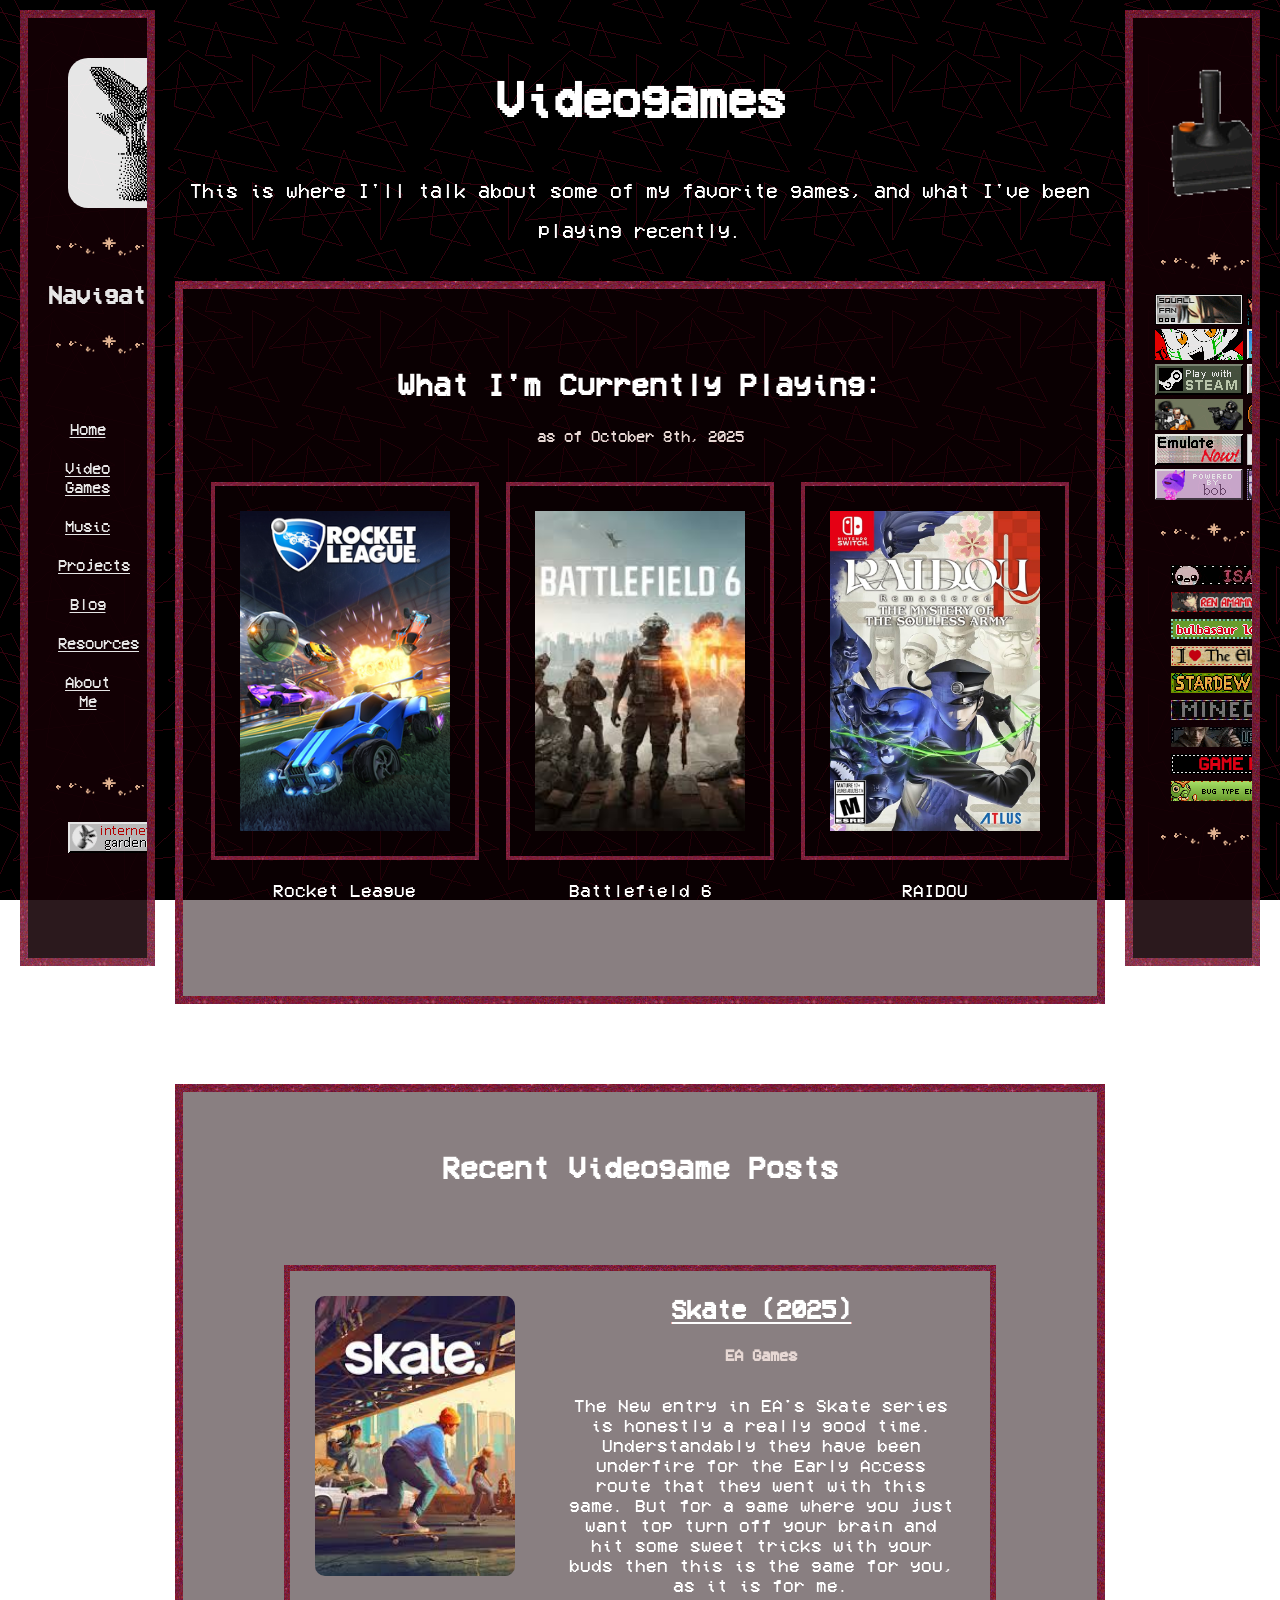
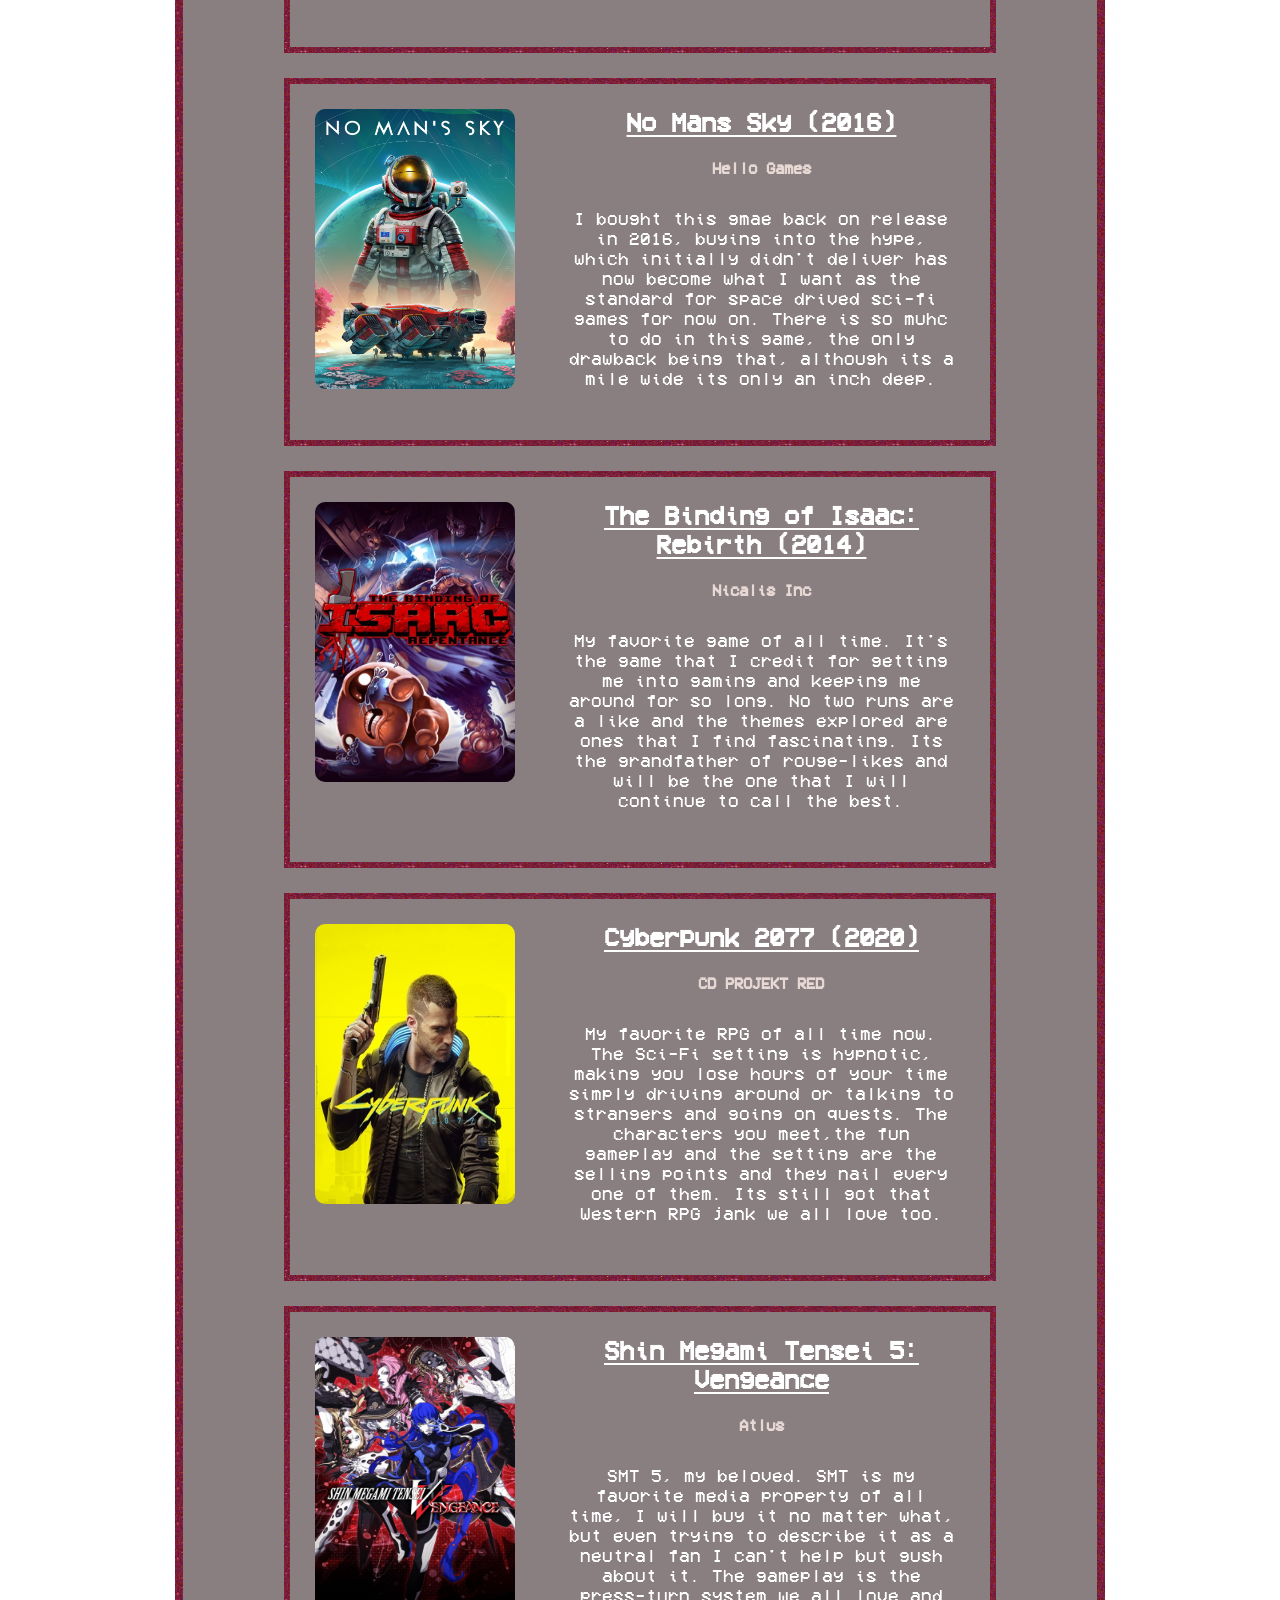
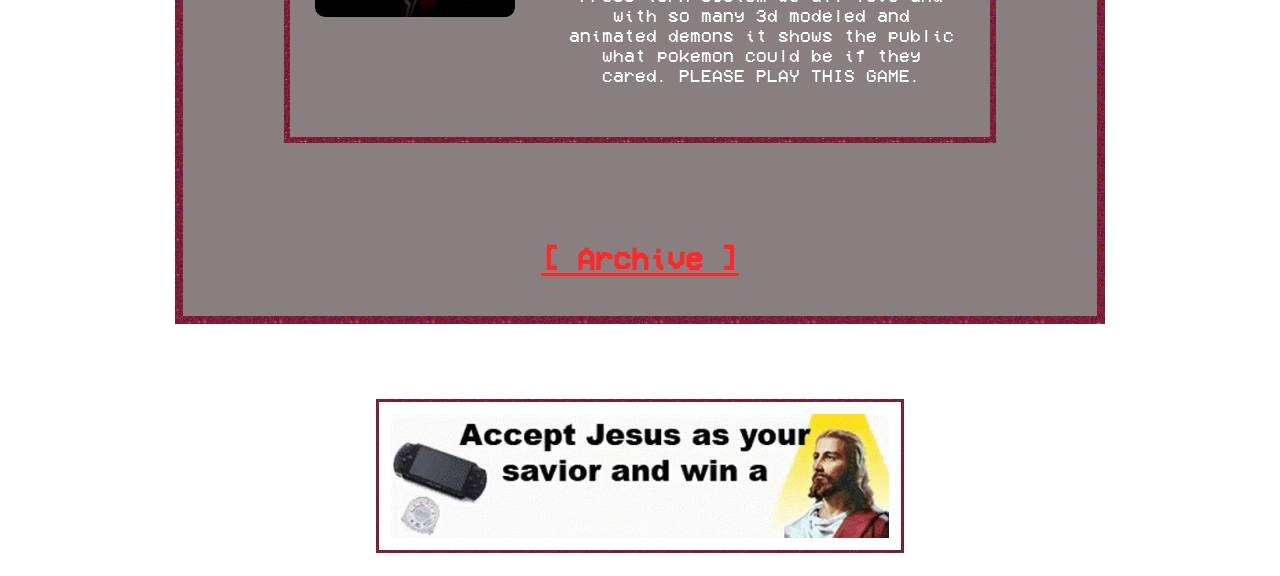
<file: videogames.html>
<!DOCTYPE html>
<html>
  <head>
    <link rel="stylesheet" href="style.css" />
    <link rel="javacript" href="script.js" />
    <link rel="icon" type="image/x-icon" href="assets/favicon.ico" />
    <title>Jackson's Internet Garden - Videogames</title>
  </head>

  <body class="videogames">
    <div class="container">
      <!-- side bar -->
      <div class="sidebar-videogames-left">
        <a href="index.html"><img src="assets/logo.png" class="logo" /> </a>
        <img src="assets/dividervg.gif" class="divider-vg" />
        <h2 class="sidebar-title">Navigation</h2>
        <img src="assets/dividervg.gif" class="divider-vg" />
        <ul class="sidebar-list-vg">
          <li><a href="index.html">Home</a></li>
          <li><a href="videogames.html">Video Games</a></li>
          <li><a href="music.html">Music</a></li>
          <li><a href="projects.html">Projects</a></li>
          <li><a href="blog.html">Blog</a></li>
          <li><a href="resources.html">Resources</a></li>
          <li><a href="about.html">About Me</a></li>
        </ul>
        <img src="assets/dividervg.gif" class="divider-vg" />

        <img
          src="assets/home-accents/gardenbutton.gif"
          style="padding-top: 20px"
          class="garden-button"
        />
      </div>
      <div class="main-content-vg">
        <!-- Header of the main home landing page-->
        <div class="header">
          <h1 class="titleHOME">Videogames</h1>
          <p class="flvrHOME">
            This is where I'll talk about some of my favorite games, and what
            I've been playing recently.
          </p>
        </div>
        <div class="currently-playing-vg">
          <div class="curr-title">
            <h2 class="introHOME-title">What I'm Currently Playing:</h2>

            <!--WHAT IM PLAYING UPDATE TIME-->
            <p style="color: #e7d8d4">as of October 8th, 2025</p>
          </div>

          <div class="album-container">
            <div class="pic-display">
              <a
                href="https://store.epicgames.com/en-US/p/rocket-league"
                target="_blank"
              >
                <img
                  src="assets/vg-accents/boxart/Rocket_League_cover.png"
                  class="curr-playing-img"
                />
              </a>
              <p>Rocket League</p>
            </div>
            <div class="pic-display">
              <a
                href="https://store.steampowered.com/app/2807960/Battlefield_6/"
                target="_blank"
              >
                <img
                  src="assets/vg-accents/boxart/bf6.jpg"
                  class="curr-playing-img"
                />
              </a>
              <p>Battlefield 6</p>
            </div>
            <div class="pic-display">
              <a
                href="https://store.steampowered.com/app/2288350/RAIDOU_Remastered_The_Mystery_of_the_Soulless_Army/"
                target="_blank"
              >
                <img
                  src="assets/vg-accents/boxart/raidou.jpg"
                  class="curr-playing-img"
                />
              </a>
              <p>RAIDOU</p>
            </div>
          </div>
        </div>

        <!-- VIDEOGAME BOARD POSTS-->
        <div class="vg-posts">
          <h2 class="introHOME-title">Recent Videogame Posts</h2>
          <div class="recent-post-list">
            <div class="flex-items-vg">
              <a
                href="https://store.steampowered.com/app/1875830/Shin_Megami_Tensei_V_Vengeance/"
                target="_blank"
              >
                <img
                  src="assets/vg-accents/boxart/smt5v.jpg"
                  alt="Cover Art"
                  class="vg-img-post"
                />
              </a>
              <div class="vg-text-ele">
                <a href="indev.html" target="_blank">
                  <h2 class="post-title">Shin Megami Tensei 5: Vengeance</h2>
                </a>
                <h4 style="color: #e7d8d4">Atlus</h4>
                <p class="preview-text">
                  SMT 5, my beloved. SMT is my favorite media property of all
                  time, I will buy it no matter what, but even trying to
                  describe it as a neutral fan I can't help but gush about it.
                  The gameplay is the press-turn system we all love and with so
                  many 3d modeled and animated demons it shows the public what
                  pokemon could be if they cared. PLEASE PLAY THIS GAME.
                </p>
              </div>
            </div>
            <div class="flex-items-vg">
              <a
                href="https://store.steampowered.com/app/1091500/Cyberpunk_2077/"
                target="_blank"
              >
                <img
                  src="assets/vg-accents/boxart/Cyberpunk_2077_box_art.jpg"
                  alt="Cover Art"
                  class="vg-img-post"
                />
              </a>
              <div class="vg-text-ele">
                <a href="indev.html" target="_blank">
                  <h2 class="post-title">Cyberpunk 2077 (2020)</h2>
                </a>
                <h4 style="color: #e7d8d4">CD PROJEKT RED</h4>
                <p class="preview-text">
                  My favorite RPG of all time now. The Sci-Fi setting is
                  hypnotic, making you lose hours of your time simply driving
                  around or talking to strangers and going on quests. The
                  characters you meet,the fun gameplay and the setting are the
                  selling points and they nail every one of them. Its still got
                  that Western RPG jank we all love too.
                </p>
              </div>
            </div>
            <div class="flex-items-vg">
              <a
                href="https://store.steampowered.com/app/250900/The_Binding_of_Isaac_Rebirth/"
                target="_blank"
              >
                <img
                  src="assets/vg-accents/boxart/boi.jpg"
                  alt="Cover Art"
                  class="vg-img-post"
                />
              </a>
              <div class="vg-text-ele">
                <a href="indev.html" target="_blank">
                  <h2 class="post-title">
                    The Binding of Isaac: Rebirth (2014)
                  </h2>
                </a>
                <h4 style="color: #e7d8d4">Nicalis Inc</h4>
                <p class="preview-text">
                  My favorite game of all time. It's the game that I credit for
                  getting me into gaming and keeping me around for so long. No
                  two runs are a like and the themes explored are ones that I
                  find fascinating. Its the grandfather of rouge-likes and will
                  be the one that I will continue to call the best.
                </p>
              </div>
            </div>
            <div class="flex-items-vg">
              <a
                href="https://store.steampowered.com/app/275850/No_Mans_Sky/"
                target="_blank"
              >
                <img
                  src="assets/vg-accents/boxart/nms.jpg"
                  alt="Cover Art"
                  class="vg-img-post"
                />
              </a>
              <div class="vg-text-ele">
                <a href="indev.html" target="_blank">
                  <h2 class="post-title">No Mans Sky (2016)</h2>
                </a>
                <h4 style="color: #e7d8d4">Hello Games</h4>
                <p class="preview-text">
                  I bought this gmae back on release in 2016, buying into the
                  hype, which initially didn't deliver has now become what I
                  want as the standard for space drived sci-fi games for now on.
                  There is so muhc to do in this game, the only drawback being
                  that, although its a mile wide its only an inch deep.
                </p>
              </div>
            </div>

            <div class="flex-items-vg">
              <a
                href="https://store.steampowered.com/app/3354750/skate/"
                target="_blank"
              >
                <img
                  src="assets/vg-accents/boxart/skate.jpg"
                  alt="Cover Art"
                  class="vg-img-post"
                />
              </a>
              <div class="vg-text-ele">
                <a href="indev.html" target="_blank">
                  <h2 class="post-title">Skate (2025)</h2>
                </a>
                <h4 style="color: #e7d8d4">EA Games</h4>
                <p class="preview-text">
                  The New entry in EA's Skate series is honestly a really good
                  time. Understandably they have been underfire for the Early
                  Access route that they went with this game. But for a game
                  where you just want top turn off your brain and hit some sweet
                  tricks with your buds then this is the game for you, as it is
                  for me.
                </p>
              </div>
            </div>
          </div>
          <h2 class="introHOME-title"><a href="indev.html">[ Archive ]</a></h2>
        </div>
        <div class="adSpace">
          <img src="assets/vg-accents/jesuspsp.gif" class="fakepspad" />
        </div>
      </div>
      <div class="sidebar-videogames-right">
        <img src="assets/vg-accents/joystick.gif" class="vg-logo" />
        <img src="assets/dividervg.gif" class="divider-vg-right" />
        <div class="btn-home">
          <img src="assets/vg-accents/fl-squall.gif" class="btn-att" />
          <img src="assets/vg-accents/blink-0.gif" class="btn-att" />

          <img src="assets/vg-accents/persona.gif" class="btn-att" />
          <a
            href="https://store.steampowered.com/app/413150/Stardew_Valley/"
            target="_blank"
            ><img
              src="assets/vg-accents/stardew_valley.gif"
              class="btn-att-link"
            />
          </a>

          <a href="https://steamcommunity.com/id/jacksoncity/" target="_blank"
            ><img src="assets/vg-accents/steam.gif" class="btn-att-link"
          /></a>
          <img src="assets/vg-accents/vocaloid.gif" class="btn-att" />

          <img src="assets/vg-accents/cs3.gif" class="btn-att" />
          <img src="assets/vg-accents/newlambda.gif" class="btn-att" />

          <a href="https://fmhy.net/gaming#emulation-roms" target="_blank"
            ><img src="assets/vg-accents/emulate.gif" class="btn-att-link"
          /></a>
          <img src="assets/vg-accents/gamefly-88x31.gif" class="btn-att" />

          <img src="assets/vg-accents/bob.gif" class="btn-att" />
          <img src="assets/vg-accents/pokemon.gif" class="btn-att" />
        </div>
        <img src="assets/dividervg.gif" class="divider-vg-right" />
        <div class="blinkies-home">
          <a
            href="https://store.steampowered.com/app/250900/The_Binding_of_Isaac_Rebirth/"
            target="_blank"
            ><img src="assets/vg-accents/h20.gif" class="btn-att-link-blink"
          /></a>
          <img src="assets/vg-accents/ren.gif" class="btn-att" />
          <img src="assets/vg-accents/bulb.gif" class="btn-att" />
          <img src="assets/vg-accents/iheartTES.gif" class="btn-att" />
          <a
            href="https://store.steampowered.com/app/413150/Stardew_Valley/"
            target="_blank"
            ><img src="assets/vg-accents/d22.gif" class="btn-att-link-blink"
          /></a>
          <a href="https://www.minecraft.net/en-us" target="_blank"
            ><img src="assets/vg-accents/z14.gif" class="btn-att-link-blink"
          /></a>
          <img src="assets/vg-accents/v66.gif" class="btn-att" />
          <img src="assets/vg-accents/vi16.gif" class="btn-att" />
          <img src="assets/vg-accents/bug.gif" class="btn-att" />
        </div>
        <img src="assets/dividervg.gif" class="divider-vg-right" />
      </div>
    </div>
  </body>
</html>
</file>
<file: style.css>
@font-face {
  font-family: vcr;
  src: url(fonts/VCR.ttf);
}

html {
  height: 100%;
}
body.home {
  display: flex;
  flex-direction: column;
  background-image: url("assets/home-accents/homebg.gif");
  background-attachment: fixed;
  font-family: vcr;
  cursor: url("assets/mainCursor.png"), auto;
  min-height: 100vh;
  margin: 0;
}

a {
  outline: none;
  color: rgb(255, 39, 39);
}

a:hover {
  color: rgb(255, 147, 147);
  cursor: url("assets/mainCursorHover.png"), auto;
}

.admin-login {
  font-size: 12px;
  opacity: 50%;
}

.user-info {
  color: aqua;
}

/* ALL OF THIS IS HOME PAGE STUFF */

.container {
  display: flex;
  flex: 1;
}

.header {
  text-align: center;
  color: white;
  font-family: vcr;
}

.ufo {
  display: block;
  margin-left: auto;
  margin-right: auto;
  margin-bottom: -75px;
}

.jameslink {
  cursor: url("assets/mainCursor.png"), auto;
}

.titleHOME {
  font-size: 50px;
  padding-top: 20px;
}

.flvrHOME {
  font-size: 20px;
  line-height: 40px;
  padding: 10px;
}

.garden-button {
  padding: 20px;
}

.garden-button:hover {
  height: 34px;
  width: 100px;
  padding: 16px;
}

.sidebar-home-left {
  opacity: 0.9;
  font-family: vcr;
  text-align: center;
  width: 175px;
  height: 100vh;
  background-color: #0c001a;
  color: white;
  padding: 20px;
  position: sticky;
  top: 0;
  margin-left: 20px;
  margin-top: 10px;
  margin-bottom: 10px;
  border: 8px solid transparent;
  border-image: url(assets/home-accents/border-home.gif) 10 round;
  align-self: flex-start;
  overflow-x: hidden;
  overflow-y: scroll;
}

.sidebar-home-left::-webkit-scrollbar {
  display: none;
}

.sidebar-home-right {
  opacity: 0.9;
  font-family: vcr;
  text-align: center;
  width: 175px;
  height: 100vh;
  background-color: #0c001a;
  color: white;
  padding: 20px;
  position: sticky;
  top: 0;
  margin-right: 20px;
  margin-top: 10px;
  margin-bottom: 10px;
  border: 8px solid transparent;
  border-image: url(assets/home-accents/border-home.gif) 10 round;
  align-self: flex-start;
  order: 2;
  overflow-x: hidden;
  overflow-y: scroll;
}

.sidebar-home-right::-webkit-scrollbar {
  display: none;
}

.main-content-home {
  flex: 1;
  padding: 20px;
  order: 1;
}

.logo {
  padding: 20px;
  border-radius: 40px;
  height: 150px;
}

.logo:hover {
  padding: 15px;
  border-radius: 40px;
  height: 160px;
}

.sidebar-list {
  list-style: none;
  padding: 0;
  margin-top: 50px;
  margin-bottom: 50px;
}

.sidebar-list a {
  display: block;
  color: white;
  padding: 10px;
}

.sidebar-list a:hover {
  color: red;
  text-decoration: none;
  font-size: larger;
  cursor: url("assets/mainCursor.png"), auto;
}

.divider-home {
  width: 180px;
  height: 10px;
  object-fit: cover;
  border-radius: 30px;
}

.divider-home-right {
  width: 180px;
  height: 10px;
  object-fit: cover;
  border-radius: 30px;
  padding-top: 15px;
  padding-bottom: 15px;
}

.planet-home-logo {
  height: 150px;
  padding-top: 20px;
  padding-bottom: 20px;
}

.btn-home {
  display: flex;
  flex-wrap: wrap;
  width: 185px;
}

.btn-att {
  padding: 2px;
}

.btn-att-link {
  padding: 2px;
  display: block;
  font-size: 0px;
}

.btn-att-link-blink {
  padding: 2px;
  align-items: center;
  font-size: 0px;
}

.blinkies-home {
  display: block;
  width: 185px;
}

.introHOME {
  color: white;
  text-align: center;
  margin-top: 120px;
  margin-bottom: 80px;
  background-color: rgb(12 0 26 / 0.5);
  border: 8px solid transparent;
  border-image: url(assets/home-accents/border-home.gif) 10 round;
  padding: 15px;
}

.introHOME-title {
  font-size: 30px;
  padding-top: 20px;
}

.introHOME-text {
  font-size: 18px;
  margin-left: 15%;
  margin-right: 15%;
}

/* FAKE AD STUFF */

.adSpace {
  text-align: center;
}

.fakepspad {
  padding: 12px;
  margin-top: -8%;
  border: 3px solid transparent;
  border-image: url(assets/vg-accents/border-vg.gif) 10 round;
}
/* RECENTS ON HOME PAGE STUFF*/

.post-title {
  color: white;
  text-decoration: underline;
  text-align: center;
  font-size: 26px;
  padding: 5px;
}

.post-title:hover {
  color: white;
  text-decoration: underline;
  text-align: center;
  font-size: 30px;
  padding: 5px;
}

.preview-text {
  font-size: 18px;
}

.recents-home {
  color: white;
  text-align: center;
  background-color: rgb(12 0 26 / 0.5);
  border: 8px solid transparent;
  border-image: url(assets/home-accents/border-home.gif) 10 round;
  padding: 15px;
}

.recent-post-list {
  padding: 30px;
  display: flex;
  flex-direction: column-reverse;
  flex-wrap: nowrap;
  justify-content: flex-end;
  align-items: center;
  align-content: stretch;
}

/*HOME RECENT POSTS*/

.flex-items:nth-child(1) {
  display: flex;
  align-items: flex-start;
  flex-grow: 0;
  flex-shrink: 1;
  flex-basis: auto;
  align-self: auto;
  order: 0;
  padding: 20px;
  border-radius: 10px;
  border: 6px solid transparent;
  border-image: url(assets/home-accents/border-home.gif) 10 round;
  margin-bottom: 25px;
  max-width: 80%;
  width: 80%;
  overflow: hidden;
}

.flex-items:nth-child(2) {
  display: flex;
  align-items: flex-start;
  flex-grow: 0;
  flex-shrink: 1;
  flex-basis: auto;
  align-self: auto;
  order: 0;
  padding: 20px;
  border-radius: 10px;
  border: 6px solid transparent;
  border-image: url(assets/home-accents/border-home.gif) 10 round;
  margin-bottom: 25px;
  max-width: 80%;
  width: 80%;
  overflow: hidden;
}

.flex-items:nth-child(3) {
  display: flex;
  align-items: flex-start;
  flex-grow: 0;
  flex-shrink: 1;
  flex-basis: auto;
  align-self: auto;
  order: 0;
  padding: 20px;
  border-radius: 10px;
  border: 6px solid transparent;
  border-image: url(assets/home-accents/border-home.gif) 10 round;
  margin-bottom: 25px;
  max-width: 80%;
  width: 80%;
  overflow: hidden;
}

.flex-items:nth-child(4) {
  display: flex;
  align-items: flex-start;
  flex-grow: 0;
  flex-shrink: 1;
  flex-basis: auto;
  align-self: auto;
  order: 0;
  padding: 20px;
  border-radius: 10px;
  border: 6px solid transparent;
  border-image: url(assets/home-accents/border-home.gif) 10 round;
  margin-bottom: 25px;
  max-width: 80%;
  width: 80%;
  overflow: hidden;
}

.flex-items:nth-child(5) {
  display: flex;
  align-items: flex-start;
  flex-grow: 0;
  flex-shrink: 1;
  flex-basis: auto;
  align-self: auto;
  order: 0;
  padding: 20px;
  border-radius: 10px;
  border-radius: 10px;
  border: 6px solid transparent;
  border-image: url(assets/home-accents/border-home.gif) 10 round;
  margin-bottom: 25px;
  margin-top: 25px;
  max-width: 80%;
  width: 80%;
  overflow: hidden;
}

/* ALL OF THIS IS RESOURCES PAGE STUFF */

body.resources {
  display: flex;
  flex-direction: column;
  background-image: url("assets/res-accents/resourcebg.jpeg");
  background-attachment: fixed;
  font-family: vcr;
  cursor: url("assets/mainCursor.png"), auto;
  margin: 0;
}

.sidebar-resources-left {
  opacity: 0.9;
  font-family: vcr;
  text-align: center;
  width: 175px;
  height: 100vh;
  background-color: #07241c;
  color: white;
  padding: 20px;
  position: sticky;
  top: 0;
  margin-left: 20px;
  margin-top: 10px;
  margin-bottom: 10px;
  border: 8px solid transparent;
  border-image: url(assets/res-accents/border-res.gif) 10 round;
  overflow-x: hidden;
  overflow-y: scroll;
}

.sidebar-resources-left::-webkit-scrollbar {
  display: none;
}

.main-content-res {
  flex: 1;
  padding: 20px;
  order: 1;
}

.divider-resources {
  width: 180px;
  height: 28px;
  object-fit: contain;
}

.resource-list {
  color: white;
  border: 8px solid transparent;
  border-image: url(assets/res-accents/border-res.gif) 10 round;
  text-align: left;
  padding: 30px;
}

.resource-list-title {
  margin-left: 150px;
  padding: 20px;
}

.resource-table {
  border-collapse: collapse;
  width: 70%;
  margin-left: 150px;
  margin-bottom: 50px;
}

td,
th {
  border: 1px solid #dddddd;
  text-align: left;
  padding: 8px;
}

/* ALL OF THIS IS VIDEOGAMES STUFF*/
body.videogames {
  display: flex;
  flex-direction: column;
  background-image: url("assets/vg-accents/videogamebg.gif");
  background-attachment: fixed;
  font-family: vcr;
  cursor: url("assets/vg-accents/vgcursor.png"), auto;
  min-height: 100vh;
  margin: 0;
}

.sidebar-videogames-left {
  opacity: 0.9;
  font-family: vcr;
  text-align: center;
  width: 175px;
  height: 100vh;
  align-self: flex-start;
  background-color: #140005;
  color: white;
  padding: 20px;
  position: sticky;
  top: 0;
  margin-left: 20px;
  margin-top: 10px;
  margin-bottom: 10px;
  border: 8px solid transparent;
  border-image: url(assets/vg-accents/border-vg.gif) 10 round;
  overflow-x: hidden;
  overflow-y: scroll;
}

.sidebar-videogames-left::-webkit-scrollbar {
  display: none;
}

.sidebar-videogames-right {
  opacity: 0.9;
  font-family: vcr;
  text-align: center;
  width: 175px;
  height: 100vh;
  align-self: flex-start;
  background-color: #140005;
  color: white;
  padding: 20px;
  position: sticky;
  top: 0;
  margin-right: 20px;
  margin-top: 10px;
  margin-bottom: 10px;
  border: 8px solid transparent;
  border-image: url(assets/vg-accents/border-vg.gif) 10 round;
  order: 2;
  overflow-x: hidden;
  overflow-y: scroll;
}

.sidebar-videogames-right::-webkit-scrollbar {
  display: none;
}

.main-content-vg {
  flex: 1;
  padding: 20px;
  order: 1;
}

.currently-playing-vg {
  color: white;
  text-align: center;
  background-color: rgb(20 0 5 / 0.5);
  border: 8px solid transparent;
  border-image: url(assets/vg-accents/border-vg.gif) 10 round;
  padding: 35px;
}

.curr-playing-img {
  height: 320px;
  width: 210px;
  padding: 25px;
  border: 4px solid transparent;
  border-image: url(assets/vg-accents/border-vg.gif) 10 round;
}

.curr-playing-img:hover {
  height: 360px;
  width: 240px;
  padding: 12px;
  border: 4px solid transparent;
  border-image: url(assets/vg-accents/border-vg.gif) 10 round;
  margin-bottom: -5%;
}

.pic-display {
  display: flex;
  font-size: 18px;
  flex-direction: column;
  align-items: center;
  max-width: 30%;
  flex: 1;
  margin-bottom: 5%;
}

.divider-vg {
  width: 180px;
  height: 28px;
  object-fit: cover;
}

.divider-vg-right {
  width: 180px;
  height: 28px;
  object-fit: cover;
  padding-top: 15px;
  padding-bottom: 15px;
}

.vg-logo {
  height: 150px;
  padding-top: 20px;
  padding-bottom: 20px;
}

.sidebar-list-vg {
  list-style: none;
  padding: 0;
  margin-top: 50px;
  margin-bottom: 50px;
}

.sidebar-list-vg a {
  display: block;
  color: white;
  padding: 10px;
}

.sidebar-list-vg a:hover {
  color: red;
  text-decoration: none;
  font-size: larger;
  cursor: url("assets/vg-accents/vgcursor.png"), auto;
}

.vg-posts {
  color: white;
  text-align: center;
  margin-top: 80px;
  margin-bottom: 150px;
  background-color: rgb(20 0 5 / 0.5);
  border: 8px solid transparent;
  border-image: url(assets/vg-accents/border-vg.gif) 10 round;
  padding: 15px;
}

.vg-img-post {
  width: 200px;
  height: 280px;
  padding: 5px;
  border-radius: 15px;
}

.vg-img-post:hover {
  width: 235px;
  height: 315px;
  padding: 5px;
  border-radius: 15px;
}

.vg-text-ele {
  flex: 1;
  min-width: 0;
  margin-left: 5%;
}

.vg-text-ele h4,
.vg-text-ele h2 {
  margin: 0 0 1rem 0; /* Add spacing between text elements */
}

.vg-text-ele p {
  text-align: center;
  max-width: 700px;
  padding-left: 30px;
  padding: 15px;
  margin: 0 0 1rem 0; /* Add spacing between text elements */
  overflow-wrap: break-word;
}

/*VIDEOGAME RECENT POSTS*/

.flex-items-vg:nth-child(1) {
  display: flex;
  align-items: flex-start;
  flex-grow: 0;
  flex-shrink: 1;
  flex-basis: auto;
  align-self: auto;
  order: 0;
  padding: 20px;
  border-radius: 10px;
  border: 6px solid transparent;
  border-image: url(assets/vg-accents/border-vg.gif) 10 round;
  margin-bottom: 25px;
  max-width: 80%;
  width: 80%;
  overflow: hidden;
}
.flex-items-vg:nth-child(2) {
  display: flex;
  align-items: flex-start;
  flex-grow: 0;
  flex-shrink: 1;
  flex-basis: auto;
  align-self: auto;
  order: 0;
  padding: 20px;
  border-radius: 10px;
  border: 6px solid transparent;
  border-image: url(assets/vg-accents/border-vg.gif) 10 round;
  margin-bottom: 25px;
  max-width: 80%;
  width: 80%;
  overflow: hidden;
}
.flex-items-vg:nth-child(3) {
  display: flex;
  align-items: flex-start;
  flex-grow: 0;
  flex-shrink: 1;
  flex-basis: auto;
  align-self: auto;
  order: 0;
  padding: 20px;
  border-radius: 10px;
  border: 6px solid transparent;
  border-image: url(assets/vg-accents/border-vg.gif) 10 round;
  margin-bottom: 25px;
  max-width: 80%;
  width: 80%;
  overflow: hidden;
}
.flex-items-vg:nth-child(4) {
  display: flex;
  align-items: flex-start;
  flex-grow: 0;
  flex-shrink: 1;
  flex-basis: auto;
  align-self: auto;
  order: 0;
  padding: 20px;
  border-radius: 10px;
  border: 6px solid transparent;
  border-image: url(assets/vg-accents/border-vg.gif) 10 round;
  margin-bottom: 25px;
  max-width: 80%;
  width: 80%;
  overflow: hidden;
}
.flex-items-vg:nth-child(5) {
  display: flex;
  align-items: flex-start;
  flex-grow: 0;
  flex-shrink: 1;
  flex-basis: auto;
  align-self: auto;
  order: 0;
  padding: 20px;
  border-radius: 10px;
  border: 6px solid transparent;
  border-image: url(assets/vg-accents/border-vg.gif) 10 round;
  margin-bottom: 25px;
  margin-top: 25px;
  max-width: 80%;
  width: 80%;
  overflow: hidden;
}

/* ALL OF THIS IS MUSIC PAGE STUFF*/

body.music {
  display: flex;
  flex-direction: column;
  background-image: url("assets/music-accents/musicbg.gif");
  background-attachment: fixed;
  font-family: vcr;
  cursor: url("assets/mainCursor.png"), auto;
  min-height: 100vh;
  margin: 0;
}

.sidebar-music-left {
  opacity: 0.9;
  font-family: vcr;
  text-align: center;
  width: 175px;
  height: 100vh;
  align-self: flex-start;
  background-color: rgb(33 31 54 / 0.9);
  color: white;
  padding: 20px;
  position: sticky;
  top: 0;
  margin-left: 20px;
  margin-top: 10px;
  margin-bottom: 10px;
  border: 8px solid transparent;
  border-image: url(assets/music-accents/border-music.gif) 10 round;
  overflow-x: hidden;
  overflow-y: scroll;
}

.sidebar-music-left::-webkit-scrollbar {
  display: none;
}

.sidebar-music-right {
  opacity: 0.9;
  font-family: vcr;
  text-align: center;
  width: 175px;
  height: 100vh;
  align-self: flex-start;
  background-color: rgb(33 31 54 / 0.9);
  color: white;
  padding: 20px;
  position: sticky;
  top: 0;
  margin-right: 20px;
  margin-top: 10px;
  margin-bottom: 10px;
  border: 8px solid transparent;
  border-image: url(assets/music-accents/border-music.gif) 10 round;
  order: 2;
  overflow-x: hidden;
  overflow-y: scroll;
}

.sidebar-music-right::-webkit-scrollbar {
  display: none;
}

.main-content-music {
  flex: 1;
  padding: 20px;
  order: 1;
}

.currently-listening {
  color: white;
  margin: 0 auto;
  background-color: rgb(33 31 54 / 0.5);
  border: 8px solid transparent;
  border-image: url(assets/music-accents/border-music.gif) 10 round;
  padding: 35px;
}

.album-container {
  display: flex;
  justify-content: space-between;
  gap: 20px;
}

.music-display {
  display: flex;
  font-size: 18px;
  flex-direction: column;
  align-items: center;
  max-width: 30%;
  flex: 1;
}

.curr-listening {
  height: 250px;
  width: 250px;
  padding: 25px;
  border: 4px solid transparent;
  border-image: url(assets/music-accents/border-music.gif) 10 round;
}

.curr-listening:hover {
  height: 285px;
  width: 285px;
  padding: 7px;
  border: 4px solid transparent;
  border-image: url(assets/music-accents/border-music.gif) 10 round;
}

.curr-title {
  text-align: center;
  padding-bottom: 20px;
}

.music-logo {
  height: 150px;
  padding-top: 15px;
  padding-bottom: 15px;
}

.divider-music {
  width: 180px;
  height: 20px;
  object-fit: cover;
}

.divider-music-right {
  width: 180px;
  height: 20px;
  object-fit: cover;
  padding-top: 15px;
  padding-bottom: 15px;
}

.music-posts {
  color: white;
  text-align: center;
  margin-top: 80px;
  margin-bottom: 150px;
  background-color: rgb(33 31 54 / 0.5);
  border: 8px solid transparent;
  border-image: url(assets/music-accents/border-music.gif) 10 round;
  padding: 15px;
}

/*MUSIC RECENT POSTS*/

.music-img-post {
  width: 200px;
  padding: 5px;
  border-radius: 20px;
}

.music-img-post:hover {
  width: 235px;
  padding: 5px;
  border-radius: 20px;
}

.music-text-ele {
  flex: 1;
  min-width: 0;
  margin-left: 5%;
}

.music-text-ele h4,
.music-text-ele h2 {
  margin: 0 0 1rem 0; /* Add spacing between text elements */
}

.music-text-ele p {
  text-align: center;
  max-width: 700px;
  padding-left: 30px;
  padding: 15px;
  margin: 0 0 1rem 0;
  overflow-wrap: break-word;
}

.flex-items-music:nth-child(1) {
  display: flex;
  align-items: flex-start;
  flex-grow: 0;
  flex-shrink: 1;
  flex-basis: auto;
  align-self: auto;
  order: 0;
  padding: 20px;
  border-radius: 10px;
  border: 6px solid transparent;
  border-image: url(assets/music-accents/border-music.gif) 10 round;
  margin-bottom: 25px;
  max-width: 80%;
  width: 80%;
  overflow: hidden;
}

.flex-items-music:nth-child(2) {
  display: flex;
  align-items: flex-start;
  flex-grow: 0;
  flex-shrink: 1;
  flex-basis: auto;
  align-self: auto;
  order: 0;
  padding: 20px;
  border-radius: 10px;
  border: 6px solid transparent;
  border-image: url(assets/music-accents/border-music.gif) 10 round;
  margin-bottom: 25px;
  max-width: 80%;
  width: 80%;
  overflow: hidden;
}

.flex-items-music:nth-child(3) {
  display: flex;
  align-items: flex-start;
  flex-grow: 0;
  flex-shrink: 1;
  flex-basis: auto;
  align-self: auto;
  order: 0;
  padding: 20px;
  border-radius: 10px;
  border: 6px solid transparent;
  border-image: url(assets/music-accents/border-music.gif) 10 round;
  margin-bottom: 25px;
  max-width: 80%;
  width: 80%;
  overflow: hidden;
}

.flex-items-music:nth-child(4) {
  display: flex;
  align-items: flex-start;
  flex-grow: 0;
  flex-shrink: 1;
  flex-basis: auto;
  align-self: auto;
  order: 0;
  padding: 20px;
  border-radius: 10px;
  border: 6px solid transparent;
  border-image: url(assets/music-accents/border-music.gif) 10 round;
  margin-bottom: 25px;
  max-width: 80%;
  width: 80%;
  overflow: hidden;
}

.flex-items-music:nth-child(5) {
  display: flex;
  align-items: flex-start;
  flex-grow: 0;
  flex-shrink: 1;
  flex-basis: auto;
  align-self: auto;
  order: 0;
  padding: 20px;
  border-radius: 10px;
  border: 6px solid transparent;
  border-image: url(assets/music-accents/border-music.gif) 10 round;
  margin-bottom: 25px;
  margin-top: 25px;
  max-width: 80%;
  width: 80%;
  overflow: hidden;
}

/* ALL OF THIS IS PROJECT PAGE STUFF*/

body.projects {
  display: flex;
  flex-direction: column;
  background-image: url("assets/projects-accents/projectbg.gif");
  background-attachment: fixed;
  font-family: vcr;
  cursor: url("assets/mainCursor.png"), auto;
}

.sidebar-projects-left {
  opacity: 0.9;
  font-family: vcr;
  text-align: center;
  width: 175px;
  height: 100vh;
  background-color: rgba(110, 110, 110, 0.8);
  color: white;
  padding: 20px;
  position: sticky;
  top: 0;
  margin-left: 20px;
  margin-top: 10px;
  margin-bottom: 10px;
  border: 8px solid transparent;
  border-image: url(assets/projects-accents/border-projects.gif) 10 round;
  overflow-x: hidden;
  overflow-y: scroll;
}

.sidebar-projects-left::-webkit-scrollbar {
  display: none;
}

.sidebar-projects-right {
  opacity: 0.9;
  font-family: vcr;
  text-align: center;
  width: 175px;
  height: 100vh;
  align-self: flex-start;
  background-color: rgba(110, 110, 110, 0.8);
  color: white;
  padding: 20px;
  position: sticky;
  top: 0;
  margin-right: 20px;
  margin-top: 10px;
  margin-bottom: 10px;
  border: 8px solid transparent;
  border-image: url(assets/projects-accents/border-projects.gif) 10 round;
  order: 2;
  overflow-x: hidden;
  overflow-y: scroll;
}

.sidebar-projects-right::-webkit-scrollbar {
  display: none;
}

.main-content-project {
  flex: 1;
  padding: 20px;
  order: 1;
}

.flvrPRO {
  font-size: 20px;
  line-height: 40px;
  padding: 10px;
}

.flvrPRO span {
  background-color: rgba(110, 110, 110, 0.8);
  font-size: 20px;
  line-height: 40px;
  padding: 10px;
  border-radius: 10px;
}

.titlePRO {
  padding: 10px;
  font-size: 50px;
}

.titlePRO span {
  background-color: rgba(110, 110, 110, 0.8);
  padding: 15px;
  font-size: 50px;
  border-radius: 10px;
}

.currently-working-project {
  color: white;
  margin: 0 auto;
  background-color: rgba(20, 20, 20, 0.7);
  border: 8px solid transparent;
  border-image: url(assets/projects-accents/border-projects.gif) 10 round;
  padding: 22px;
}

.curr-project {
  height: 300px;
  width: 300px;
  padding: 20px;
  border: 4px solid transparent;
  border-image: url(assets/projects-accents/border-projects.gif) 10 round;
}

.curr-project:hover {
  height: 335px;
  width: 335px;
  padding: 4px;
  border: 4px solid transparent;
  border-image: url(assets/projects-accents/border-projects.gif) 10 round;
}

.project-container {
  display: flex;
  align-content: space-between;
}

.project-display {
  display: flex;
  font-size: 18px;
  flex-direction: column;
  align-items: center;
  flex: 1;
}

.header-project {
  order: 1;
  text-align: center;
  color: white;
  font-family: vcr;
}

.divider-projects {
  width: 180px;
  height: 25px;
  object-fit: cover;
  border-radius: 10px;
}

.project-posts {
  color: white;
  text-align: center;
  margin-top: 80px;
  margin-bottom: 150px;
  background-color: rgba(20, 20, 20, 0.7);
  border: 8px solid transparent;
  border-image: url(assets/projects-accents/border-projects.gif) 10 round;
  padding: 15px;
}

/*PROJECT RECENT POSTS*/

.project-img-post {
  height: 200px;
  width: 200px;
  padding: 20px;
}

.project-img-post:hover {
  height: 235px;
  width: 235px;
  padding: 10px;
}

.project-text-ele {
  flex: 1;
  min-width: 0;
  margin-left: 5%;
}

.project-text-ele h2 {
  margin: 0 0 1rem 0; /* Add spacing between text elements */
}

.project-text-ele p {
  text-align: center;
  max-width: 700px;
  padding-left: 30px;
  padding: 15px;
  margin: 0 0 1rem 0;
  overflow-wrap: break-word;
}

.flex-items-pro:nth-child(1) {
  display: flex;
  align-items: flex-start;
  flex-grow: 0;
  flex-shrink: 1;
  flex-basis: auto;
  align-self: auto;
  order: 0;
  padding: 20px;
  border-radius: 10px;
  border: 6px solid transparent;
  border-image: url(assets/projects-accents/border-projects.gif) 10 round;
  background-color: rgba(121, 121, 121, 0.5);
  margin-bottom: 25px;
  max-width: 80%;
  width: 80%;
  overflow: hidden;
}

.flex-items-pro:nth-child(2) {
  display: flex;
  align-items: flex-start;
  flex-grow: 0;
  flex-shrink: 1;
  flex-basis: auto;
  align-self: auto;
  order: 0;
  padding: 20px;
  border-radius: 10px;
  border: 6px solid transparent;
  border-image: url(assets/projects-accents/border-projects.gif) 10 round;
  background-color: rgba(121, 121, 121, 0.5);
  margin-bottom: 25px;
  max-width: 80%;
  width: 80%;
  overflow: hidden;
}

.flex-items-pro:nth-child(3) {
  display: flex;
  align-items: flex-start;
  flex-grow: 0;
  flex-shrink: 1;
  flex-basis: auto;
  align-self: auto;
  order: 0;
  padding: 20px;
  border-radius: 10px;
  border: 6px solid transparent;
  border-image: url(assets/projects-accents/border-projects.gif) 10 round;
  background-color: rgba(121, 121, 121, 0.5);
  margin-bottom: 25px;
  max-width: 80%;
  width: 80%;
  overflow: hidden;
}

.flex-items-pro:nth-child(4) {
  display: flex;
  align-items: flex-start;
  flex-grow: 0;
  flex-shrink: 1;
  flex-basis: auto;
  align-self: auto;
  order: 0;
  padding: 20px;
  border-radius: 10px;
  border: 6px solid transparent;
  border-image: url(assets/projects-accents/border-projects.gif) 10 round;
  background-color: rgba(121, 121, 121, 0.5);
  margin-bottom: 25px;
  max-width: 80%;
  width: 80%;
  overflow: hidden;
}

.flex-items-pro:nth-child(5) {
  display: flex;
  align-items: flex-start;
  flex-grow: 0;
  flex-shrink: 1;
  flex-basis: auto;
  align-self: auto;
  order: 0;
  padding: 20px;
  border-radius: 10px;
  border: 6px solid transparent;
  border-image: url(assets/projects-accents/border-projects.gif) 10 round;
  background-color: rgba(121, 121, 121, 0.5);
  margin-bottom: 25px;
  margin-top: 25px;
  max-width: 80%;
  width: 80%;
  overflow: hidden;
}

/* ALL OF THIS IS BLOG PAGE STUFF*/

body.blog {
  display: flex;
  flex-direction: column;
  background-image: url("assets/blog-accents/blogbg.jpeg");
  background-attachment: fixed;
  font-family: vcr;
  cursor: url("assets/mainCursor.png"), auto;
}

.sidebar-blog-left {
  opacity: 0.9;
  font-family: vcr;
  text-align: center;
  width: 175px;
  height: 100vh;
  background-color: rgb(13 31 46 / 0.9);
  color: white;
  padding: 20px;
  position: sticky;
  top: 0;
  margin-left: 20px;
  margin-top: 10px;
  margin-bottom: 10px;
  border: 8px solid transparent;
  border-image: url(assets/blog-accents/border-blog.gif) 10 round;
  overflow-x: hidden;
  overflow-y: scroll;
}

.sidebar-blog-left::-webkit-scrollbar {
  display: none;
}

.sidebar-blog-right {
  opacity: 0.9;
  font-family: vcr;
  text-align: center;
  width: 175px;
  height: 100vh;
  align-self: flex-start;
  background-color: rgb(13 31 46 / 0.9);
  color: white;
  padding: 20px;
  position: sticky;
  top: 0;
  margin-right: 20px;
  margin-top: 10px;
  margin-bottom: 10px;
  border: 8px solid transparent;
  border-image: url(assets/blog-accents/border-blog.gif) 10 round;
  order: 2;
  overflow-x: hidden;
  overflow-y: scroll;
}

.sidebar-blog-right::-webkit-scrollbar {
  display: none;
}

.featured-blog-post {
  color: white;
  margin: 0 auto;
  background-color: rgb(13 31 46 / 0.7);
  border: 8px solid transparent;
  border-image: url(assets/blog-accents/border-blog.gif) 10 round;
  padding: 15px;
}

.curr-blog {
  height: 200px;
  width: 200px;
  padding: 20px;
}

.curr-blog:hover {
  height: 235px;
  width: 235px;
  padding: 7px;
}

.blog-container {
  padding: 30px;
  display: flex;
  flex-direction: column-reverse;
  flex-wrap: nowrap;
  justify-content: flex-end;
  align-items: center;
  align-content: stretch;
}

.main-content-blog {
  flex: 1;
  padding: 20px;
  order: 1;
}

.header-blog {
  order: 1;
  text-align: center;
  color: white;
  font-family: vcr;
}

.divider-blog {
  width: 180px;
  height: 12px;
  object-fit: cover;
  border-radius: 10px;
}

.divider-blog-right {
  width: 180px;
  height: 12px;
  object-fit: cover;
  border-radius: 10px;
  padding-top: 15px;
  padding-bottom: 15px;
}

.blog-logo {
  height: 100px;
  padding-bottom: 25px;
  padding-top: 25px;
}

.blog-posts {
  color: white;
  text-align: center;
  margin-top: 80px;
  margin-bottom: 150px;
  background-color: rgb(13 31 46 / 0.5);
  border: 8px solid transparent;
  border-image: url(assets/blog-accents/border-blog.gif) 10 round;
  padding: 15px;
}

/*BLOG RECENT POSTS*/

.flex-items-blog:nth-child(1) {
  display: flex;
  align-items: flex-start;
  flex-grow: 0;
  flex-shrink: 1;
  flex-basis: auto;
  align-self: auto;
  order: 0;
  padding: 20px;
  border-radius: 10px;
  border: 6px solid transparent;
  border-image: url(assets/blog-accents/border-blog.gif) 10 round;
  margin-bottom: 25px;
  max-width: 80%;
  width: 80%;
  overflow: hidden;
}

.flex-items-blog:nth-child(2) {
  display: flex;
  align-items: flex-start;
  flex-grow: 0;
  flex-shrink: 1;
  flex-basis: auto;
  align-self: auto;
  order: 0;
  padding: 20px;
  border-radius: 10px;
  border: 6px solid transparent;
  border-image: url(assets/blog-accents/border-blog.gif) 10 round;
  margin-bottom: 25px;
  max-width: 80%;
  width: 80%;
  overflow: hidden;
}

.flex-items-blog:nth-child(3) {
  display: flex;
  align-items: flex-start;
  flex-grow: 0;
  flex-shrink: 1;
  flex-basis: auto;
  align-self: auto;
  order: 0;
  padding: 20px;
  border-radius: 10px;
  border: 6px solid transparent;
  border-image: url(assets/blog-accents/border-blog.gif) 10 round;
  margin-bottom: 25px;
  max-width: 80%;
  width: 80%;
  overflow: hidden;
}

.flex-items-blog:nth-child(4) {
  display: flex;
  align-items: flex-start;
  flex-grow: 0;
  flex-shrink: 1;
  flex-basis: auto;
  align-self: auto;
  order: 0;
  padding: 20px;
  border-radius: 10px;
  border: 6px solid transparent;
  border-image: url(assets/blog-accents/border-blog.gif) 10 round;
  margin-bottom: 25px;
  max-width: 80%;
  width: 80%;
  overflow: hidden;
}

.flex-items-blog:nth-child(5) {
  display: flex;
  align-items: flex-start;
  flex-grow: 0;
  flex-shrink: 1;
  flex-basis: auto;
  align-self: auto;
  order: 0;
  padding: 20px;
  border-radius: 10px;
  border: 6px solid transparent;
  border-image: url(assets/blog-accents/border-blog.gif) 10 round;
  margin-bottom: 25px;
  margin-top: 25px;
  max-width: 80%;
  width: 80%;
  overflow: hidden;
}

.flex-items-blog:nth-child(6) {
  display: flex;
  align-items: flex-start;
  flex-grow: 0;
  flex-shrink: 1;
  flex-basis: auto;
  align-self: auto;
  order: 0;
  padding: 20px;
  border-radius: 10px;
  border: 6px solid transparent;
  border-image: url(assets/blog-accents/border-blog.gif) 10 round;
  margin-bottom: 25px;
  margin-top: 25px;
  max-width: 80%;
  width: 80%;
  overflow: hidden;
}

/* ALL OF THIS IS ABOUT ME PAGE STUFF*/

body.about {
  display: flex;
  flex-direction: column;
  background-image: url("assets/about-accents/aboutbg.png");
  background-attachment: fixed;
  font-family: vcr;
  cursor: url("assets/mainCursor.png"), auto;
}

.flvrABOUT span {
  background-color: rgba(146, 146, 146, 0.76);
  padding: 8px 16px;
  border-radius: 10px;
}

.titleABOUT span {
  background-color: rgba(146, 146, 146, 0.76);
  padding: 14px 28px;
  border-radius: 10px;
}

.sidebar-about-left {
  opacity: 0.9;
  font-family: vcr;
  text-align: center;
  width: 175px;
  height: 100vh;
  background-color: rgba(146, 146, 146, 0.76);
  color: white;
  padding: 20px;
  position: sticky;
  top: 0;
  margin-left: 20px;
  margin-top: 10px;
  margin-bottom: 10px;
  border: 8px solid transparent;
  border-image: url(assets/about-accents/border-about.gif) 10 round;
  overflow-x: hidden;
  overflow-y: scroll;
}

.sidebar-about-left::-webkit-scrollbar {
  display: none;
}

.main-content-about {
  flex: 1;
  padding: 20px;
  order: 1;
}

.header-about {
  order: 1;
  text-align: center;
  color: black;
  font-family: vcr;
}

.divider-about {
  width: 180px;
  height: 25px;
  object-fit: cover;
  border-radius: 10px;
}

.about-page-main {
  background-color: rgba(146, 146, 146, 0.76);
  margin-top: 10px;
  margin-bottom: 10px;
  border: 8px solid transparent;
  border-image: url(assets/about-accents/border-about.gif) 10 round;
  text-align: center;
  padding-left: 7%;
  padding-right: 7%;
  font-size: 19px;
}

/* ADMIN LOGIN PAGE */

body.admin {
  display: flex;
  flex-direction: column;
  background-image: url("assets/adminbg.gif");
  background-attachment: fixed;
  font-family: vcr;
  cursor: url("assets/mainCursor.png"), auto;
}

.login-cont {
  text-align: center;
  color: white;
  padding: 50px;
  background-color: rgba(59, 59, 59, 0.9);
  width: 35%;
  align-self: center;
  margin-top: 10%;
}

input {
  width: 100%;
  padding: 18px;
  border: none;
  border-radius: 10px;
  margin-bottom: 25px;
  cursor: url("assets/mainCursor.png"), auto;
}

.admin-btn {
  width: 40%;
  padding: 10px;
  border-radius: 20px;
  cursor: url("assets/mainCursor.png"), auto;
  margin-bottom: 4%;
}

.susDog {
  height: 300px;
  width: 300px;
}

.error-msg-login {
  width: 100%;
  font-size: 16px;
  padding: 15px;
  border-radius: 10px;
  text-align: center;
  margin-bottom: 25px;
  background-color: rgba(252, 103, 103, 0.9);
}

.logout-btn {
  width: 60%;
  padding: 10px;
  border-radius: 20px;
  margin-top: 15px;
  text-align: center;
}

/* ADMIN PANEL PAGE */

body.panel {
  display: flex;
  flex-direction: column;
  background-image: url("assets/adminbg.gif");
  background-attachment: fixed;
  font-family: vcr;
  cursor: url("assets/mainCursor.png"), auto;
}

.sidebar-panel-left {
  opacity: 0.9;
  font-family: vcr;
  text-align: center;
  width: 175px;
  height: 100vh;
  background-color: gray;
  color: white;
  padding: 20px;
  position: sticky;
  top: 0;
  margin-left: 20px;
  margin-top: 10px;
  margin-bottom: 10px;
  border: 8px solid transparent;
  border-image: url(assets/blog-accents/border-blog.gif) 10 round;
  overflow-x: hidden;
  overflow-y: scroll;
}

.sidebar-panel-left::-webkit-scrollbar {
  display: none;
}

.sidebar-panel-right {
  opacity: 0.9;
  font-family: vcr;
  text-align: center;
  width: 175px;
  height: 100vh;
  align-self: flex-start;
  background-color: gray;
  color: white;
  padding: 20px;
  position: sticky;
  top: 0;
  margin-right: 20px;
  margin-top: 10px;
  margin-bottom: 10px;
  border: 8px solid transparent;
  border-image: url(assets/blog-accents/border-blog.gif) 10 round;
  order: 2;
  overflow-x: hidden;
  overflow-y: scroll;
}

.sidebar-panel-right::-webkit-scrollbar {
  display: none;
}

.main-content-panel {
  flex: 1;
  padding: 20px;
  order: 1;
}

.introADMIN {
  color: white;
  text-align: center;
  margin-top: 60px;
  margin-bottom: 80px;
  background-color: rgba(90, 90, 90, 0.671);
  border: 8px solid transparent;
  border-image: url(assets/blog-accents/border-blog.gif) 10 round;
  padding: 15px;
}

.info-display-total {
  color: white;
  display: inline-block;
  text-align: center;
  margin-top: 40px;
  width: 40%;
  margin-bottom: 60px;
  background-color: rgba(90, 90, 90, 0.671);
  border: 8px solid transparent;
  border-image: url(assets/blog-accents/border-blog.gif) 10 round;
  padding: 10px;
}

.introADMIN-text {
  font-size: 18px;
  margin-left: 15%;
  margin-right: 15%;
  text-align: center;
}

.titleADMIN span {
  background-color: rgba(189, 189, 189, 0.9);
  padding: 14px 28px;
  border-radius: 10;
}

.header-panel {
  order: 1;
  text-align: center;
  color: white;
  font-family: vcr;
}

.divider-panel {
  width: 180px;
  height: 25px;
  object-fit: cover;
  border-radius: 10px;
}

/* IN DEV SCREEN STUFF*/
body.dev {
  display: block;
  flex-direction: column;
  background-image: url("assets/adminbg.gif");
  background-attachment: fixed;
  font-family: vcr;
  cursor: url("assets/mainCursor.png"), auto;
}

.main-content-dev {
  text-align: center;
}

.logo-dev {
  border-radius: 40px;
  margin-top: 10%;
  padding: 15px;
}

.logo-dev-bollard {
  padding: 15px;
  height: 200px;
  width: 250px;
}

.header-dev {
  text-align: center;
  color: black;
  font-family: vcr;
}

/*ANIMATION STUFF*/

/*WAVY TEXT*/
.wavy-text {
  font-size: 20px;
}

.wavy-text span {
  display: inline-block;
  font-size: 20px;
  animation: wave 2s ease-in-out infinite;
  font-style: italic;
}

.wavy-text span:nth-child(1) {
  animation-delay: 0s;
}
.wavy-text span:nth-child(2) {
  animation-delay: 0.1s;
}
.wavy-text span:nth-child(3) {
  animation-delay: 0.2s;
}
.wavy-text span:nth-child(4) {
  animation-delay: 0.3s;
}
.wavy-text span:nth-child(5) {
  animation-delay: 0.4s;
}
.wavy-text span:nth-child(6) {
  animation-delay: 0.5s;
}
.wavy-text span:nth-child(7) {
  animation-delay: 0.6s;
}
.wavy-text span:nth-child(8) {
  animation-delay: 0.7s;
}

@keyframes wave {
  0%,
  100% {
    transform: translateY(0);
  }
  50% {
    transform: translateY(-8px);
  }
}
</file>
